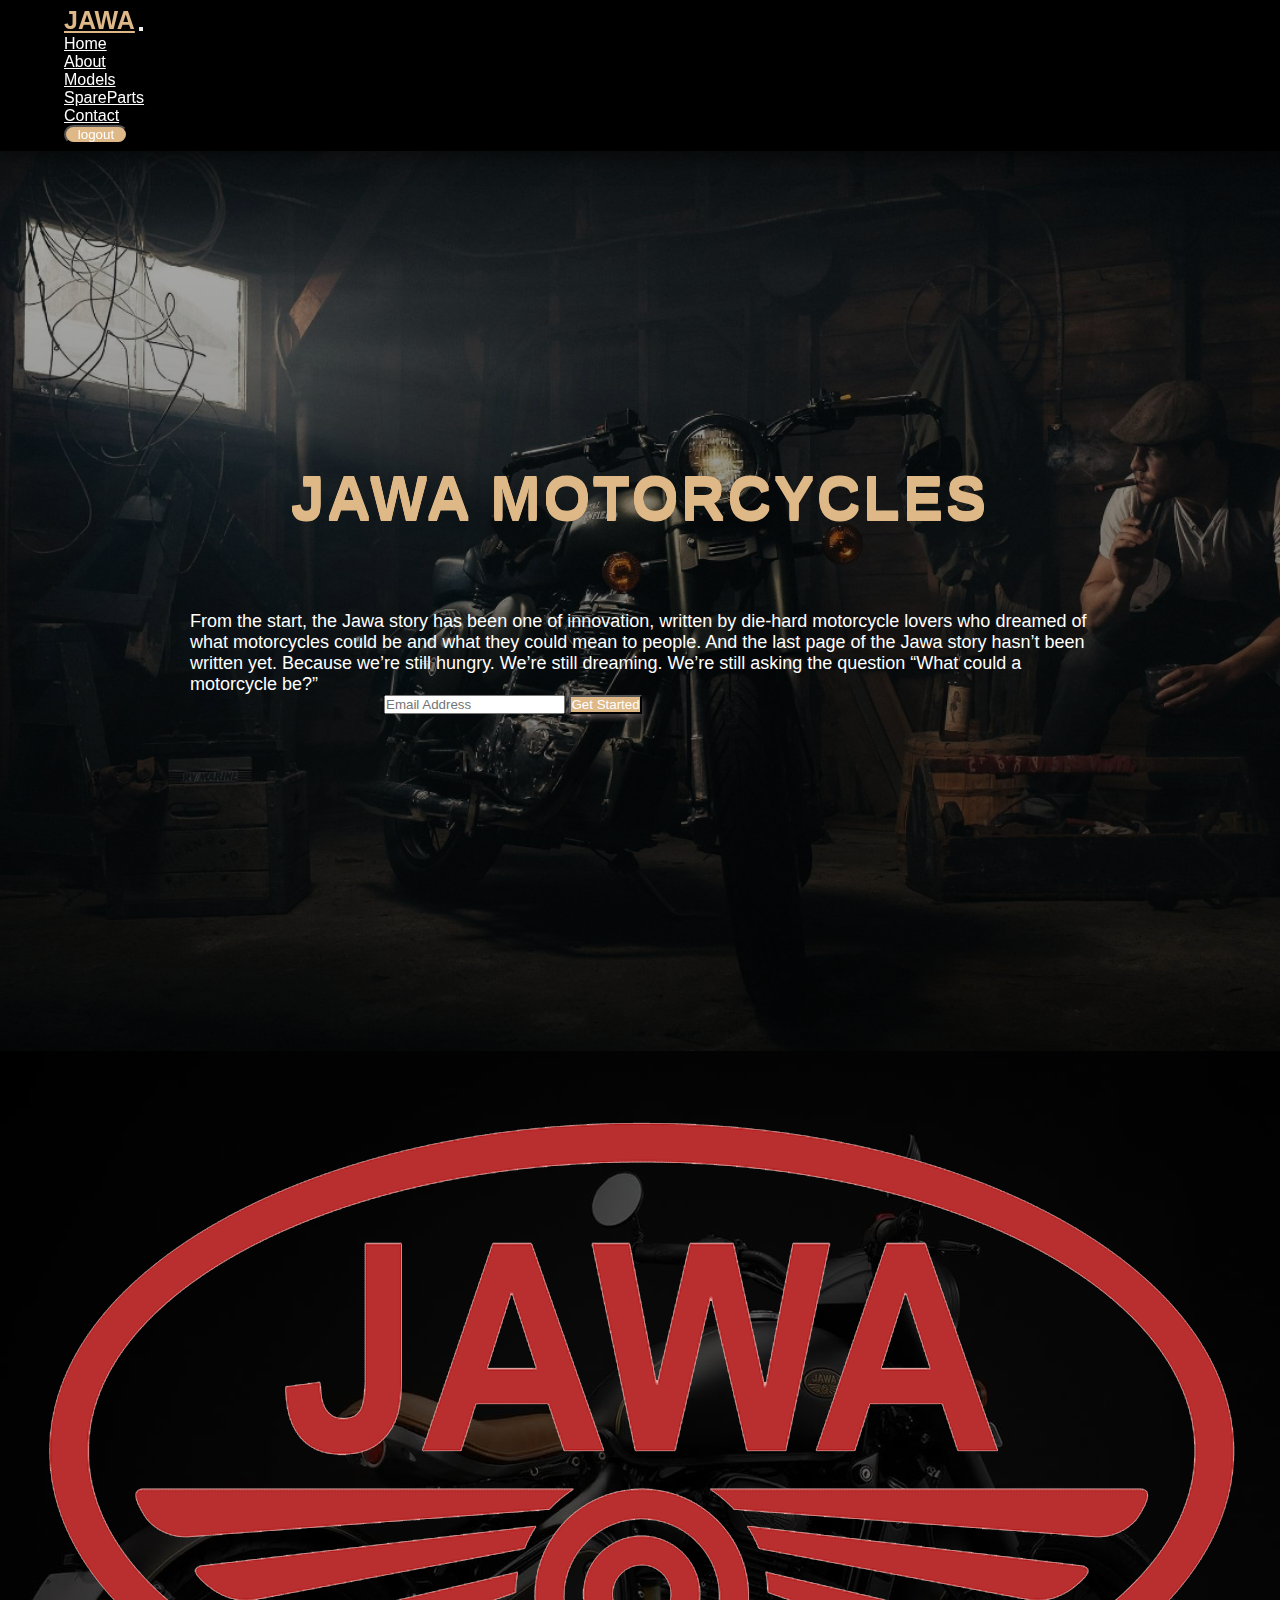
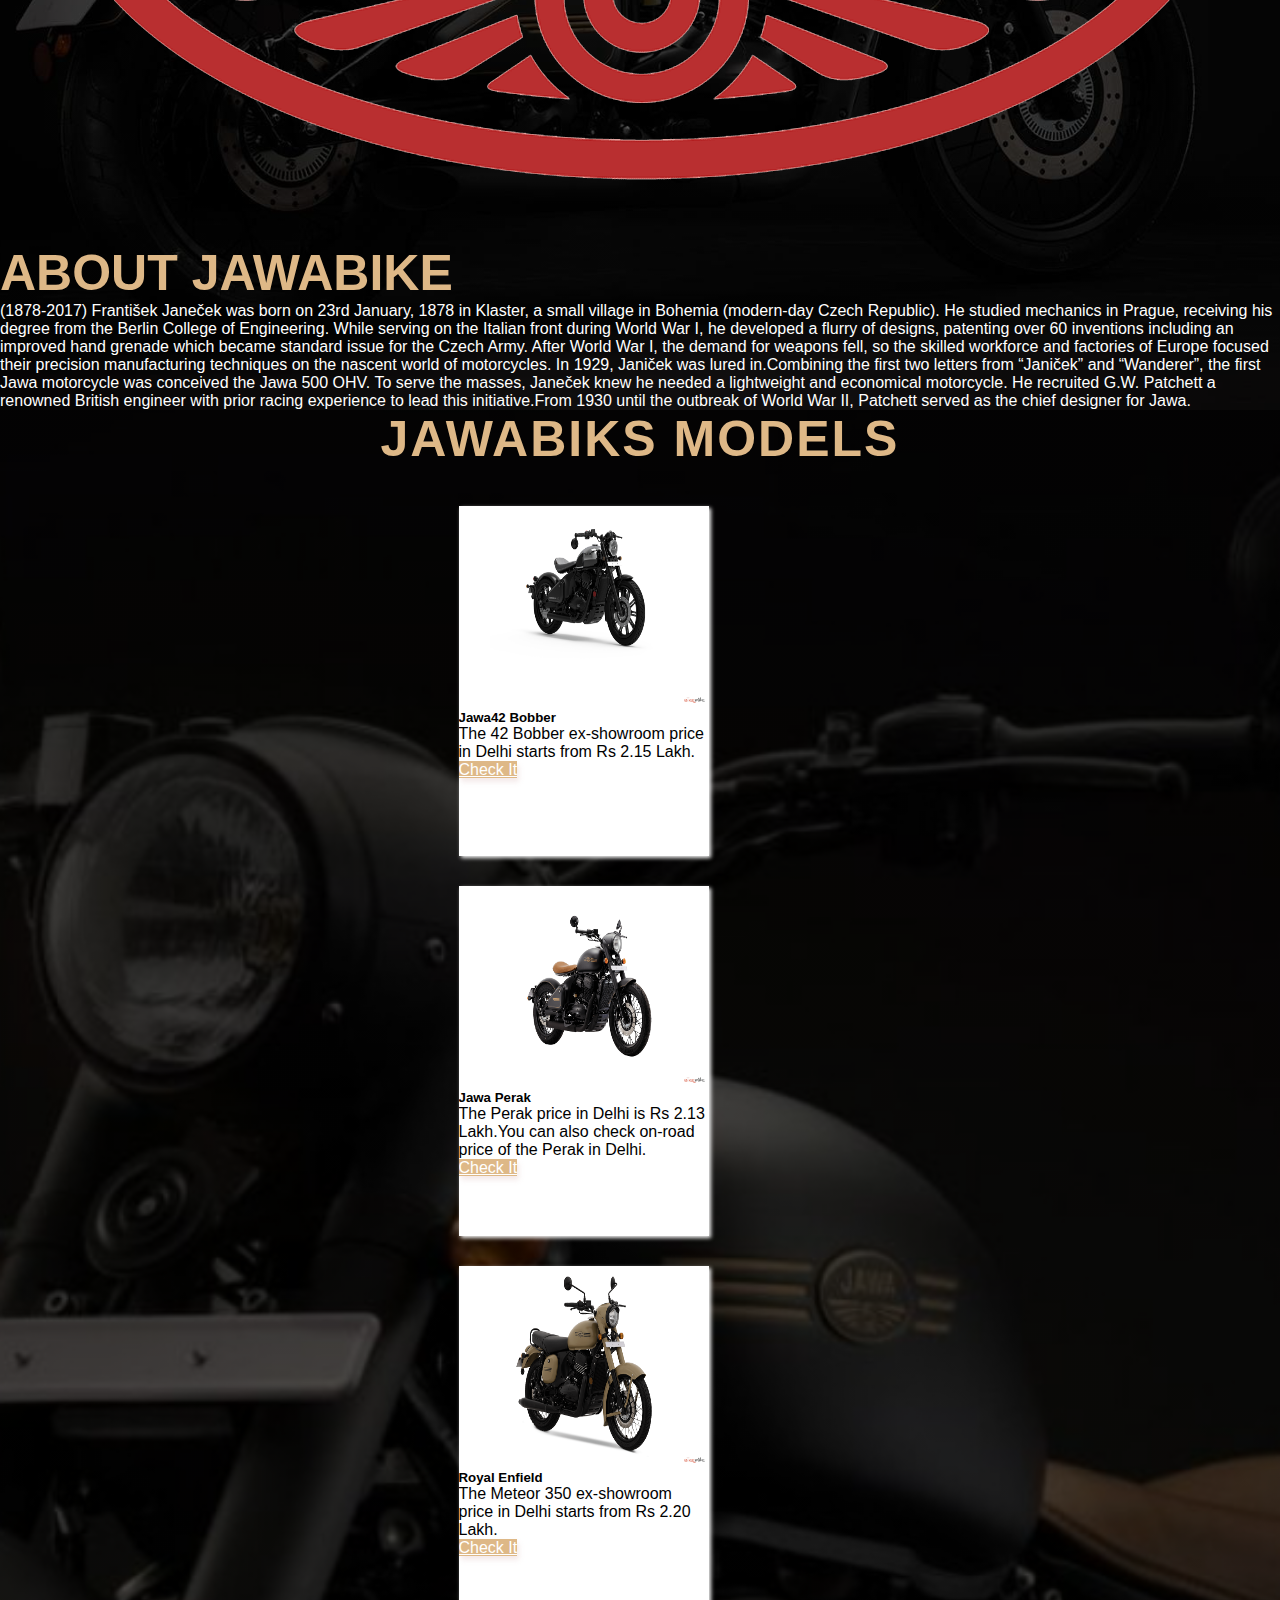
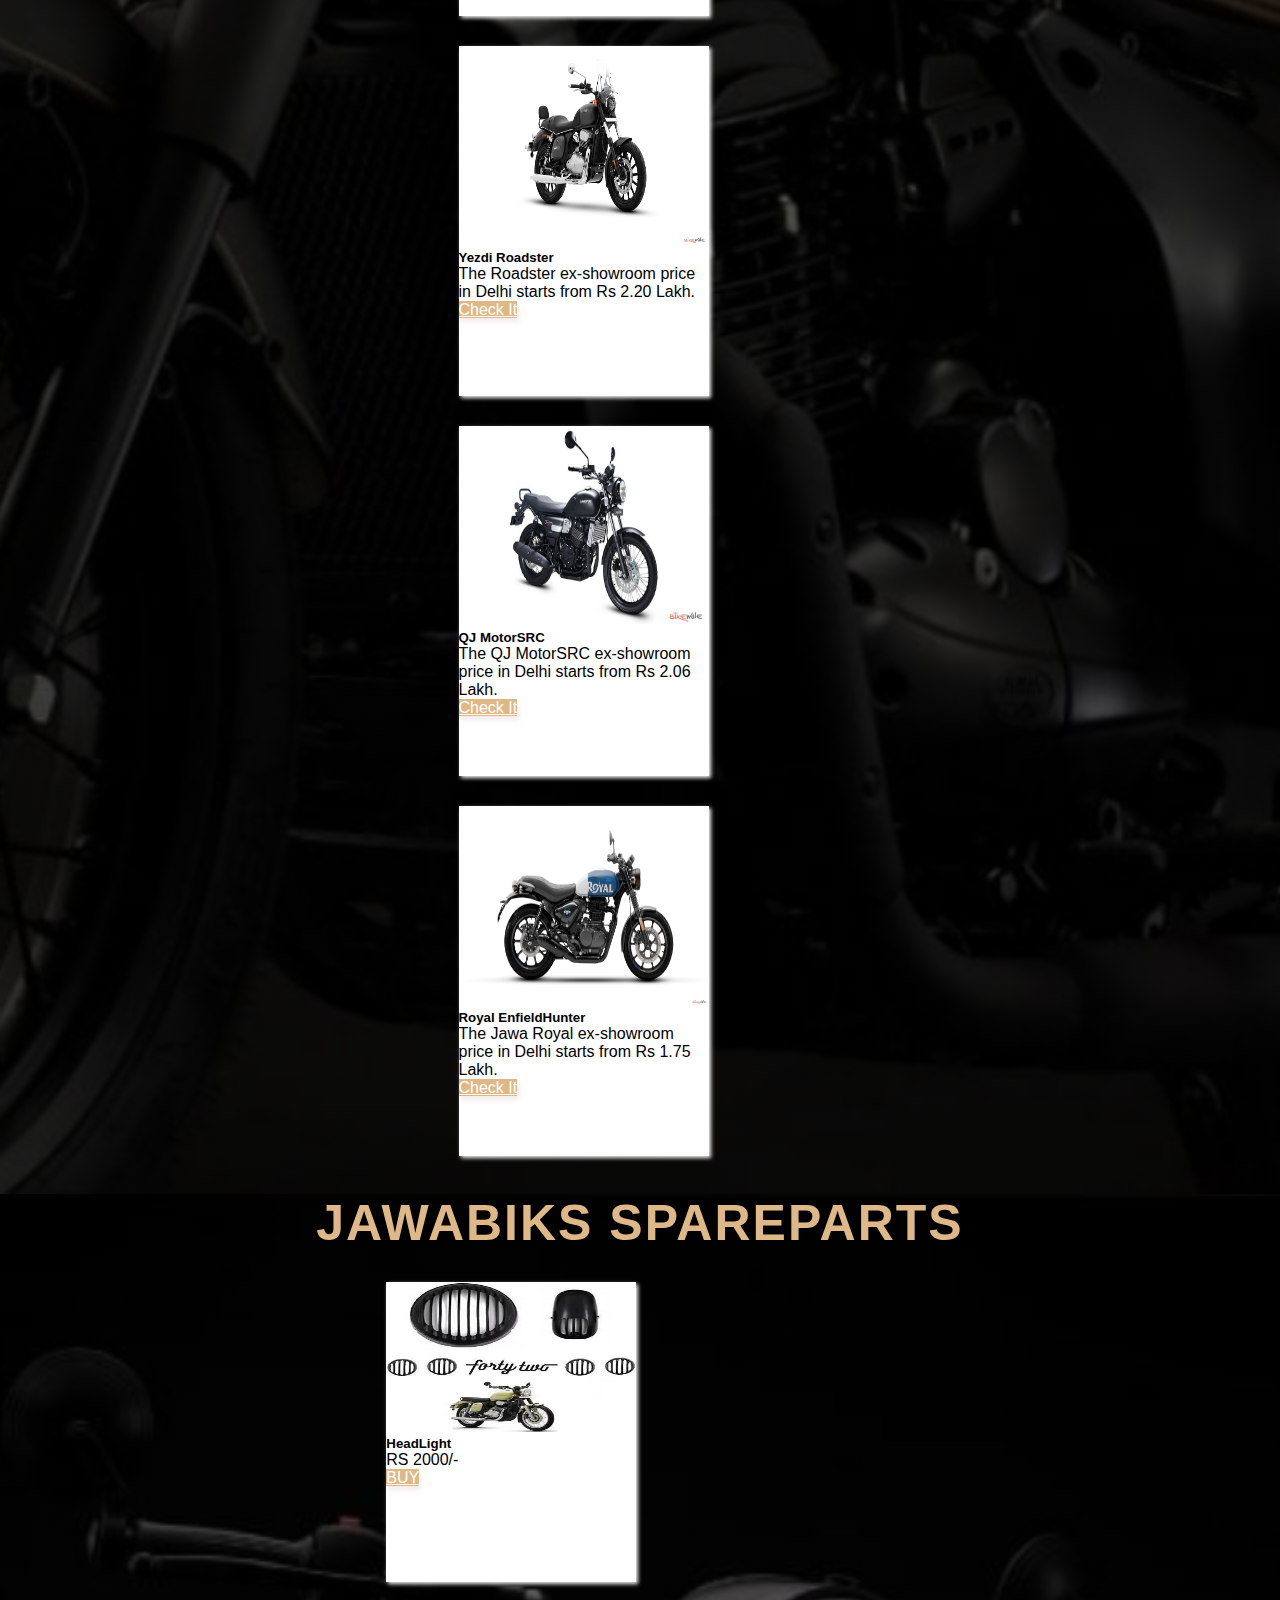
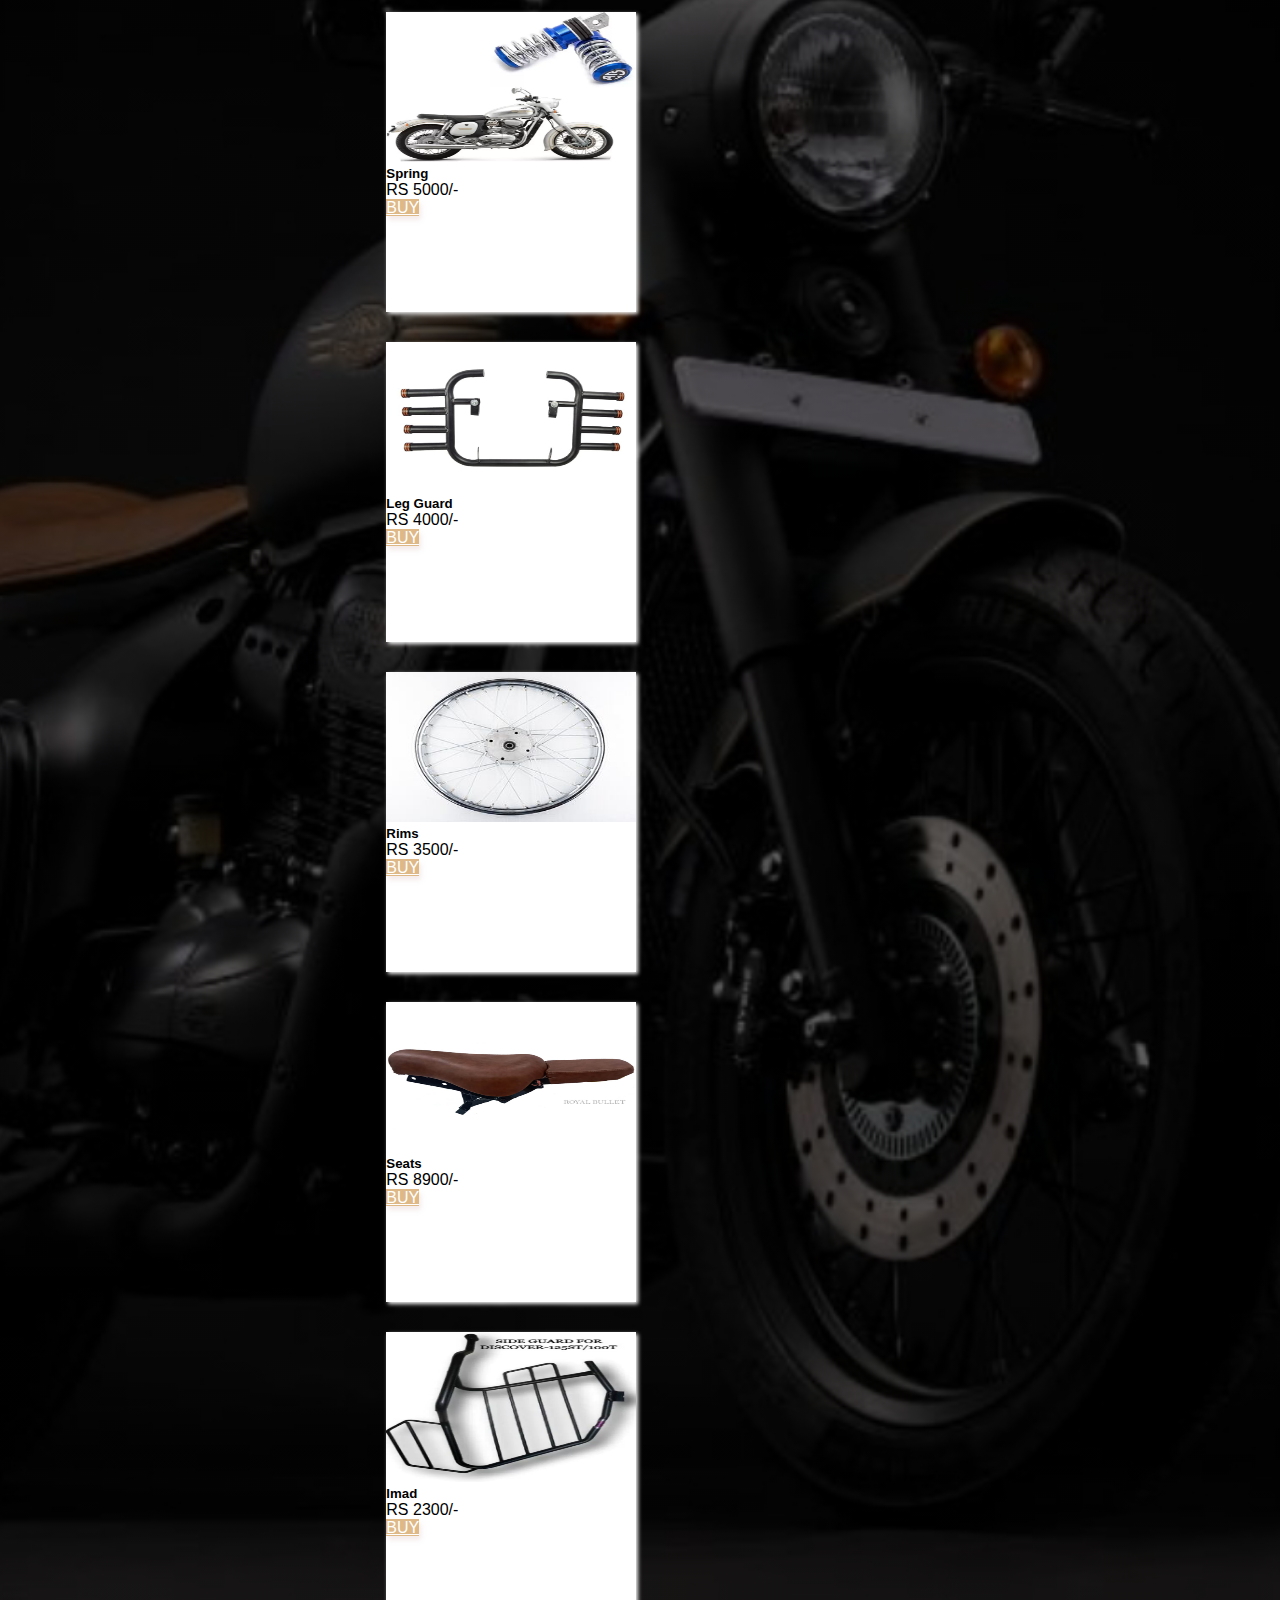
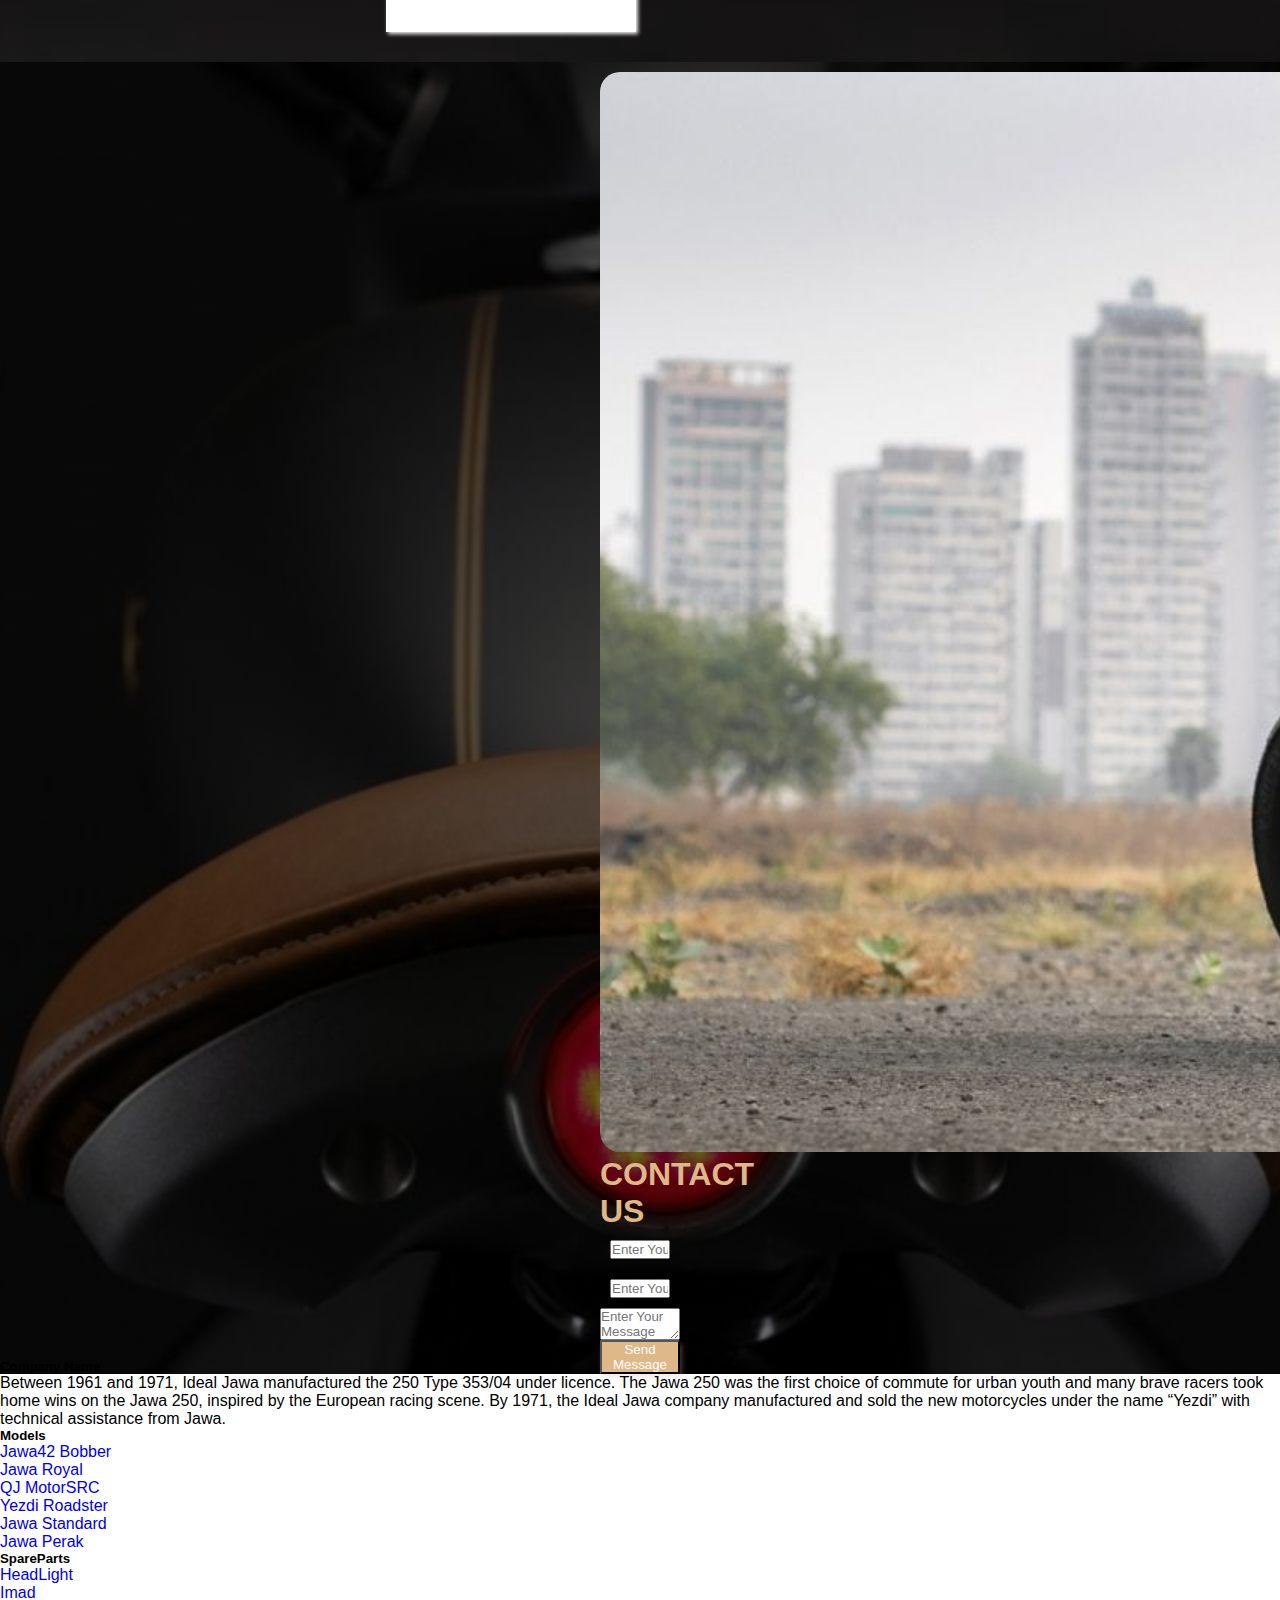
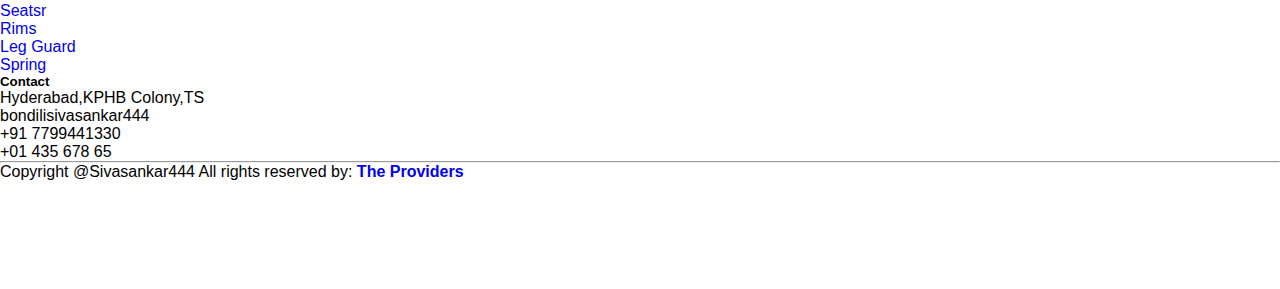
<file: index.html>
<!DOCTYPE html>
<html lang="en">
<head>
    <meta charset="UTF-8">
    <meta name="viewport" content="width=device-width, initial-scale=1.0">
    <title>JAWA</title>
    <link rel="stylesheet" href="./style.css">
    <!-- css -->
    <link href="https://cdn.jsdelivr.net/npm/bootstrap@5.0.2/dist/css/bootstrap.min.css" rel="stylesheet" integrity="sha384-EVSTQN3/azprG1Anm3QDgpJLIm9Nao0Yz1ztcQTwFspd3yD65VohhpuuCOmLASjC" crossorigin="anonymous">
    <!-- Font Awesome -->
    <link rel="stylesheet" href="https://cdnjs.cloudflare.com/ajax/libs/font-awesome/6.4.2/css/all.min.css" integrity="sha512-z3gLpd7yknf1YoNbCzqRKc4qyor8gaKU1qmn+CShxbuBusANI9QpRohGBreCFkKxLhei6S9CQXFEbbKuqLg0DA==" crossorigin="anonymous" referrerpolicy="no-referrer" />
</head>
<body>
    <!-- Navbar -->
     <nav class="navbar navbar-expand-lg navbar-dark" id="navbar">
        <div class="container-fluid">
          <a class="navbar-brand" href="https://www.jawamotorcycles.com/motorcycles">JAWA</a>
          <button class="navbar-toggler" type="button" data-bs-toggle="collapse" data-bs-target="#navbarSupportedContent" aria-controls="navbarSupportedContent" aria-expanded="false">
            <span class="navbar-toggler-icon"></span>
          </button>
          <div class="collapse navbar-collapse" id="navbarSupportedContent">
            <ul class="navbar-nav mx-auto">
              <li class="nav-item">
                <a class="nav-link" href="#home">Home</a>
              </li>
              <li class="nav-item">
                <a class="nav-link" href="#about">About</a>
              </li>
              <li class="nav-item">
                <a class="nav-link" href="#product">Models</a>
              </li>
              <li class="nav-item">
                <a class="nav-link" href="#SpareParts">SpareParts</a>
              </li>
              <li class="nav-item">
                <a class="nav-link" href="#Contact">Contact</a>
              </li>
            </ul>
            <button class="btn p-2 my-lg-0 my-2"><a href="./Login.html" style="text-decoration: none;" class="text-dark">logout</a></button>
        </div>
      </nav>

      <!-- HOME -->
      <section id="home">
        <h1 class="text-center">JAWA MOTORCYCLES</h1>
        <p class="text-center">
          From the start, the Jawa story has been one of
          innovation, written by die-hard motorcycle lovers who dreamed of what motorcycles could be and what they could mean to people. And the last page of 
          the Jawa story hasn’t been written yet. Because we’re still hungry. We’re still dreaming. We’re still asking the question “What could a motorcycle 
          be?”
        </p>
        <div class="input-group m-4">
          <input type="text" class="form-control" placeholder="Email Address">
          <button class="btn signin">Get Started</button>
        </div>
      </section>

      <!-- ABOUT -->
      <section id="about">
        <div class="container-fluid">
          <div class="row">
            <div class="col-lg-6 col-md-6 col-12">
              <img src="./Img/Jawa-Logo.png" class="img-fluid">
            </div>
            <div class="col-lg-6 col-md-6 "> 
              <!-- col-12 p-lg-5 p-2 my-5 -->
              <h1>ABOUT JAWABIKE</h1>
              <p>
                (1878-2017) František Janeček was born on 23rd January, 1878 in Klaster, a small village in Bohemia (modern-day Czech Republic). He studied mechanics in Prague, receiving his degree from the Berlin College of Engineering.
                While serving on the Italian front during World War I, he developed a flurry of designs, patenting over 60 inventions including an improved hand grenade which became standard issue for the Czech Army.
                After World War I, the demand for weapons fell, so the skilled workforce and factories of Europe focused their precision manufacturing techniques on the nascent world of motorcycles.
                In 1929, Janiček was lured in.Combining the first two letters from “Janiček” and “Wanderer”, the first Jawa motorcycle was conceived the Jawa 500 OHV. To serve the masses, Janeček knew he needed a lightweight and economical motorcycle.
                He recruited G.W. Patchett a renowned British engineer with prior racing experience to lead this initiative.From 1930 until the outbreak of World War II, Patchett served as the chief designer for Jawa.
              </p>
            </div>
          </div>
        </div>
      </section>

      <!--MODELS-->
      <section id="product">
        <div class="container-fluid">
          <h1 class="text-center">JAWABIKS MODELS</h1>
          <div class="row">
            <div class="col-lg-4 col-md-4 col-12 ">
              <div class="card" >
                <img src="./Img/Jawa 42 Bobber.png" class="card-img-top">
                <div class="card-body text-center">
                  <h5 class="card-title">Jawa42 Bobber</h5>
                  <p class="card-text">The 42 Bobber ex-showroom price in Delhi starts from Rs 2.15 Lakh. </p>
                  <a href="./Jawa42Bobber.html" class="btn signin">Check It</a>
                </div>
              </div>
            </div>

            <div class="col-lg-4 col-md-4 col-12">
              <div class="card" >
                <img src="./Img/Jawa Perak.png" class="card-img-top">
                <div class="card-body text-center">
                  <h5 class="card-title">Jawa Perak</h5>
                  <p class="card-text">The Perak price in Delhi is Rs 2.13 Lakh.You can also check on-road price of the Perak in Delhi. </p>
                  <a href="./JawaPerak.html" class="btn signin">Check It</a>
                </div>
              </div>
            </div>

            <div class="col-lg-4 col-md-4 col-12">
              <div class="card" >
                <img src="./Img/Jawa Standard.png" class="card-img-top">
                <div class="card-body text-center">
                  <h5 class="card-title">Royal Enfield</h5>
                  <p class="card-text">The Meteor 350 ex-showroom price in Delhi starts from Rs 2.20 Lakh.</p>
                  <a href="./Royal_Enfield.html" class="btn signin">Check It</a>
                </div>
              </div>
            </div>

            <div class="col-lg-4 col-md-4 col-12">
              <div class="card" >
                <img src="./Img/Yezdi Roadster.png" class="card-img-top">
                <div class="card-body text-center">
                  <h5 class="card-title">Yezdi Roadster</h5>
                  <p class="card-text">The Roadster ex-showroom price in Delhi starts from Rs 2.20 Lakh.</p>
                  <a href="./Yezdi_Roadster.html" class="btn signin">Check It</a>
                </div>
              </div>
            </div>

            <div class="col-lg-4 col-md-4 col-12">
              <div class="card" >
                <img src="./Img/QJ Motor SRC 250.jpeg" class="card-img-top">
                <div class="card-body text-center">
                  <h5 class="card-title">QJ MotorSRC</h5>
                  <p class="card-text">The QJ MotorSRC ex-showroom price in Delhi starts from Rs 2.06 Lakh.</p>
                  <a href="./QJMotorSRC.html" class="btn signin">Check It</a>
                </div>
              </div>
            </div>

            <div class="col-lg-4 col-md-4 col-12">
              <div class="card" >
                <img src="./Img/Royal.png" class="card-img-top">
                <div class="card-body text-center">
                  <h5 class="card-title">Royal EnfieldHunter</h5>
                  <p class="card-text">The Jawa Royal ex-showroom price in Delhi starts from Rs 1.75 Lakh.</p>
                  <a href="./Royal_EnfieldHunter.html" class="btn signin">Check It</a>
                </div>
              </div>
            </div>
          </div>
        </div>
      </section>


      <!-- SpareParts -->
      <section id="SpareParts">
        <div class="container-fluid">
          <h1 class="text-center">JAWABIKS SPAREPARTS</h1>
          <div class="row">
            <div class="col-lg-4 col-md-4 col-12 ">
              <div class="card" >
                <img src="./Img/head-light.webp" class="card-img-top">
                <div class="card-body text-center">
                  <h5 class="card-title">HeadLight</h5>
                  <p class="card-text"> RS 2000/-</p>
                  <a href="#" class="btn signin">BUY</a>
                </div>
              </div>
            </div>

            <div class="col-lg-4 col-md-4 col-12 ">
              <div class="card" >
                <img src="./Img/JitnixSpring.webp" class="card-img-top">
                <div class="card-body text-center">
                  <h5 class="card-title">Spring</h5>
                  <p class="card-text">RS 5000/-</p>
                  <a href="#" class="btn signin">BUY</a>
                </div>
              </div>
            </div>

            <div class="col-lg-4 col-md-4 col-12 ">
              <div class="card" >
                <img src="./Img/LegGuard.jpg" class="card-img-top">
                <div class="card-body text-center">
                  <h5 class="card-title">Leg Guard</h5>
                  <p class="card-text">RS 4000/-</p>
                  <a href="#" class="btn signin">BUY</a>
                </div>
              </div>
            </div>

            <div class="col-lg-4 col-md-4 col-12 ">
              <div class="card" >
                <img src="./Img/Rims.jpg" class="card-img-top">
                <div class="card-body text-center">
                  <h5 class="card-title">Rims</h5>
                  <p class="card-text">RS 3500/-</p>
                  <a href="#" class="btn signin">BUY</a>
                </div>
              </div>
            </div>

            <div class="col-lg-4 col-md-4 col-12 ">
              <div class="card" >
                <img src="./Img/SEAT.jpg" class="card-img-top">
                <div class="card-body text-center">
                  <h5 class="card-title">Seats</h5>
                  <p class="card-text">RS 8900/-</p>
                  <a href="#" class="btn signin">BUY</a>
                </div>
              </div>
            </div>

            <div class="col-lg-4 col-md-4 col-12 ">
              <div class="card" >
                <img src="./Img/Imad.webp" class="card-img-top">
                <div class="card-body text-center">
                  <h5 class="card-title">Imad</h5>
                  <p class="card-text">RS 2300/-</p>
                  <a href="#" class="btn signin">BUY</a>
                </div>
              </div>
            </div>
          </div>
        </div>
      </section>

      <!-- Contact -->
      <section id="Contact">
        <div class="container box">
          <div class="row">
            <div class="col-lg-6 col-md-6 col-12">
              <img class="img-fluid " src="./Img/Background7.jpg" alt="">
            </div>
            <div class="col-lg-6 col-md-6 col-12">
              <h1>CONTACT US</h1>
              <form class="mb-4">
                <input type="text" placeholder="Enter Your Namer" class="form-control">
                <input type="email" placeholder="Enter Your Email" class="form-control">
                <textarea placeholder="Enter Your Message" class="form-control m-2"></textarea>
              </form>
              <button class="btn signin m-2">Send Message</button>
            </div>
          </div>
        </div>
      </section>

      <!-- FOOTER -->
      <footer class="footerArrow">
        <a href="#footerarrow"> <i style="color: burlywood;" class="fa-solid fa-arrow-up"></i></a>
      </footer>
      
      <footer class="bg-dark text-white pt-5 pb-4" id="footerarrow">
        <div class="container text-center text-md-left">
          <div class="row text-center text-md-left">
            <div class="col-md-3 col-lg-3 col-xl-3 mx-auto mt-3">
              <h5 class="text-uppercase mb-4 font-weight-bold text-warning">Company Name</h5>
              <p>Between 1961 and 1971, Ideal Jawa manufactured the 250 Type 353/04 under licence.
                The Jawa 250 was the first choice of commute for urban youth and many brave racers took home wins on the Jawa 250, inspired by the European racing scene.
                By 1971, the Ideal Jawa company manufactured and sold the new motorcycles under the name “Yezdi” with technical assistance from Jawa.
              </p>
            </div>
            <div class="col-md-2 col-lg-2 col-xl-2 mx-auto mt-3">
              <h5 class="text-uppercase mb-4 font-weight-bold text-warning">Models</h5>
              <p><a href="./Jawa42Bobber.html" class="text-white" style="text-decoration:none;">Jawa42 Bobber</a></p>
              <p><a href="./Royal_Enfield.html" class="text-white" style="text-decoration:none;">Jawa Royal</a></p>
              <p><a href="./QJMotorSRC.html" class="text-white" style="text-decoration:none;">QJ MotorSRC</a></p>
              <p><a href="./Yezdi_Roadster.html" class="text-white" style="text-decoration:none;">Yezdi Roadster</a></p>
              <p><a href="./Royal_EnfieldHunter.html" class="text-white" style="text-decoration:none;">Jawa Standard</a></p>
              <p><a href="./JawaPerak.html" class="text-white" style="text-decoration:none;">Jawa Perak</a></p>
            </div>
  
            <div class="col-md-3 col-lg-2 col-xl-2 mx-auto mt-3">
              <h5 class="text-uppercase mb-4 font-weight-bold text-warning"> SpareParts</h5>
              <p><a href="#SpareParts" class="text-white" style="text-decoration:none;">HeadLight</a></p>
              <p><a href="#SpareParts" class="text-white" style="text-decoration:none;">Imad</a></p>
              <p><a href="#SpareParts" class="text-white" style="text-decoration:none;">Seatsr</a></p>
              <p><a href="#SpareParts" class="text-white" style="text-decoration:none;">Rims</a></p>
              <p><a href="#SpareParts" class="text-white" style="text-decoration:none;">Leg Guard</a></p>
              <p><a href="#SpareParts" class="text-white" style="text-decoration:none;">Spring</a></p>
            </div>

            <div class="col-md-3 col-lg-2 col-xl-2 mx-auto mt-3">
              <h5 class="text-uppercase mb-4 font-weight-bold text-warning">Contact</h5>
              <p><i class="fas fa-home mr-3"></i> Hyderabad,KPHB Colony,TS</p>
              <p><i class="fas fa-envelope mr-3"></i> bondilisivasankar444</p>
              <p><i class="fas fa-phone mr-3"></i> +91 7799441330</p>
              <p><i class="fas fa-print mr-3"></i> +01 435 678 65</p>
            </div>
          </div>

          <hr class="md-2">
          <div class="row align-item-center">
            <div class="col-md-7 col-lg-8">
              <p>Copyright @Sivasankar444 All rights reserved by: <a href=" https://sivasankar040820.github.io/ProfileCard/" style="text-decoration: none;"> <strong class="text-warning">The Providers</strong></a></p>
            </div>
            <div class="col-md-5 col-lg-4">
              <div class="text-center text-md-right">
                <ul class="list-unstyled list-inline">
                  <li class="list-inline-item"><a href="https://www.github.com/Sivasankar040820" class="btn-floating btn-sm text-white" style="font-size: 23px;"><i class="fa-brands fa-github"></i></i></a></li>
                  <li class="list-inline-item"><a href="https://www.naukri.com\mnjuser\profile" class="btn-floating btn-sm text-white" style="font-size: 23px;"><i class="fa-brands fa-twitter"></i></a></li>
                  <li class="list-inline-item"><a href="https://www.linkedin.com\in\siva-sankar-singh-bondili-259642236\" class="btn-floating btn-sm text-white" style="font-size: 23px;"><i class="fa-brands fa-linkedin"></i></a></li>
                  <li class="list-inline-item"><a href="https://www.instagram.com/sankar_mobile_photography" class="btn-floating btn-sm text-white" style="font-size: 23px;"><i class="fa-brands fa-instagram"></i></a></li>
                </ul>
              </div>
            </div>
          </div>
        </div>
      </footer>

    <!-- JS -->
    <script src="https://cdn.jsdelivr.net/npm/@popperjs/core@2.9.2/dist/umd/popper.min.js" integrity="sha384-IQsoLXl5PILFhosVNubq5LC7Qb9DXgDA9i+tQ8Zj3iwWAwPtgFTxbJ8NT4GN1R8p" crossorigin="anonymous"></script>
<script src="https://cdn.jsdelivr.net/npm/bootstrap@5.0.2/dist/js/bootstrap.min.js" integrity="sha384-cVKIPhGWiC2Al4u+LWgxfKTRIcfu0JTxR+EQDz/bgldoEyl4H0zUF0QKbrJ0EcQF" crossorigin="anonymous"></script>
</body>
</html>
</file>
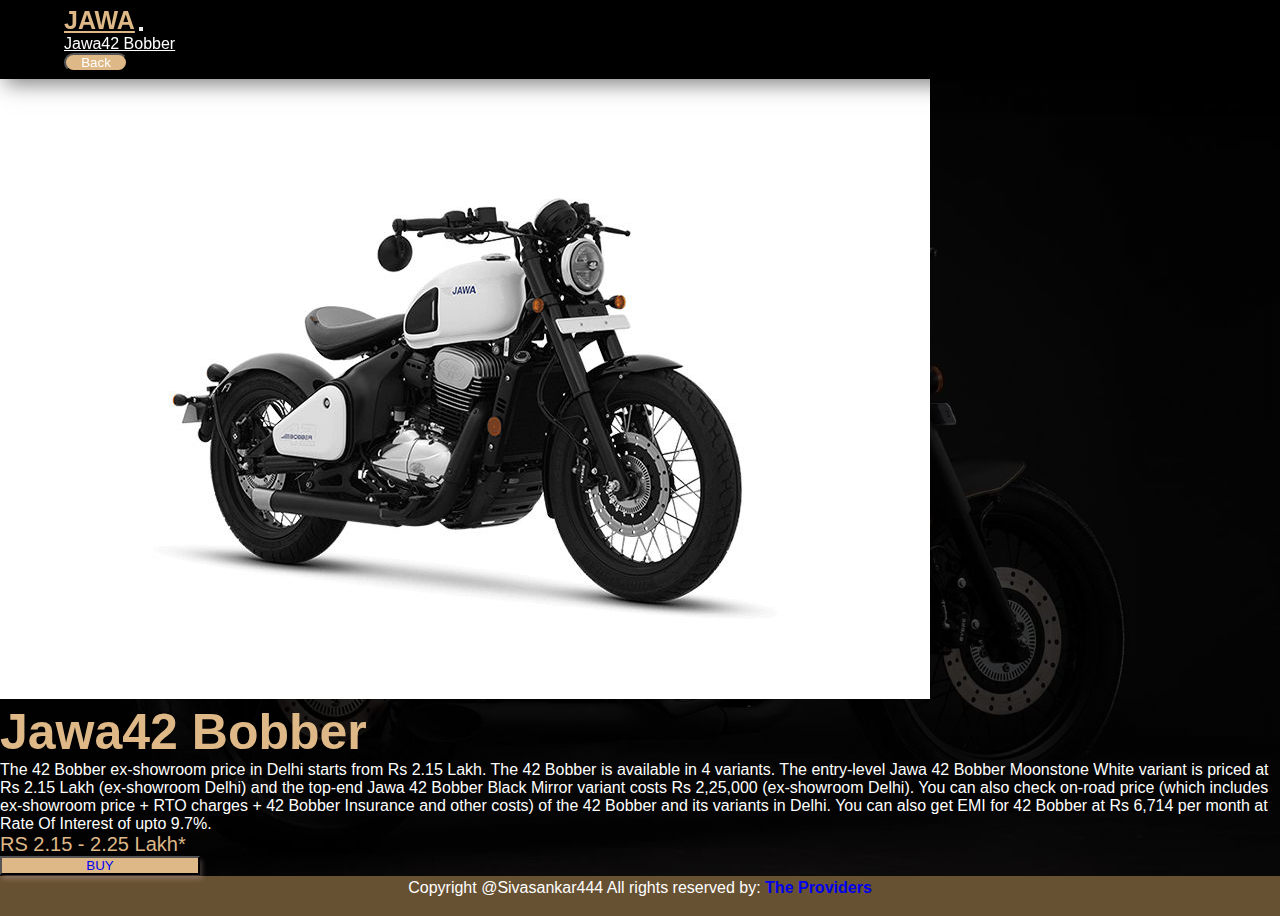
<file: Jawa42Bobber.html>
<!DOCTYPE html>
<html lang="en">
<head>
    <meta charset="UTF-8">
    <meta name="viewport" content="width=device-width, initial-scale=1.0">
    <title>Jawa42 Bobber</title>
    <!-- css -->
    <link href="https://cdn.jsdelivr.net/npm/bootstrap@5.0.2/dist/css/bootstrap.min.css" rel="stylesheet" integrity="sha384-EVSTQN3/azprG1Anm3QDgpJLIm9Nao0Yz1ztcQTwFspd3yD65VohhpuuCOmLASjC" crossorigin="anonymous">
    <style>
        @import url('https://fonts.googleapis.com/css2?family=Lato:wght@700&display=swap');
        /* @import url('https://fonts.googleapis.com/css2?family=Lato:ital,wght@0,900;1,700&family=Poppins:ital,wght@0,600;0,700;0,900;1,800&family=Roboto+Condensed:wght@700&family=Roboto:wght@700&family=Rubik:ital,wght@0,400;0,500;0,600;0,800;0,900;1,400;1,600;1,800&display=swap'); */
        
        *{
         margin: 0px;
         padding: 0px;
         box-sizing: border-box;
         font-family: 'Poppins', sans-serif;
        }
        #navbar{
         position: sticky;
         top: 0;
         left: 0;
         z-index: 100;
         padding: .4rem 4rem;
         box-shadow: 5px 5px 20px rgba(0, 0, 0, .5);
         background: black;
        }
        .navbar .navbar-brand{
         font-size: 25px;
         font-weight: 800;
         color: burlywood !important;
        }
        #navbarSupportedContent a{
         color: #fff;
         border-bottom: 2px solid transparent;
        }
        #navbarSupportedContent a:hover{
         border-bottom: 2px solid burlywood;
        }
        #navbarSupportedContent button{
         background: burlywood;
         width: 4rem;
         border-radius: 10px;
         /* color: #fff; */
        }


        #about{
          background: linear-gradient(rgba(0,0,0,.6),rgba(0,0,0,.6)),url(./Img/Background1.jpg);
          background-size: cover;
          background-position: center;
          min-height: 93vh !important;
        }
        #about h1{
          font-weight: 800;
          font-size: 50px;
          color: burlywood;
        }
        #about h3{
          font-weight: 300;
          font-size: 20px;
          color: burlywood;
        }
        #about p{
          color: white;
        }
        .signin{
          background: burlywood !important;
          color: white !important;
          box-shadow: 2px 4px 5px rgba(220, 185, 185, 0.3);
          width: 200px;
        }
         footer{
          width: 100%;
          height: 40px;
          background: rgb(103, 81, 51);
          text-align: center;
          color: white;
          padding: 3px;
          margin-top: -40px;
        }
    </style>
</head>
<body>
    <nav class="navbar navbar-expand-lg navbar-dark" id="navbar">
        <div class="container-fluid">
          <a class="navbar-brand" href="https://www.jawamotorcycles.com/motorcycles">JAWA</a>
          <button class="navbar-toggler" type="button" data-bs-toggle="collapse" data-bs-target="#navbarSupportedContent" aria-controls="navbarSupportedContent" aria-expanded="false">
            <span class="navbar-toggler-icon"></span>
          </button>
          <div class="collapse navbar-collapse" id="navbarSupportedContent">
            <ul class="navbar-nav mx-auto">
              <li class="nav-item">
                <a class="nav-link" href="./index.html">Jawa42 Bobber</a>
              </li>
            </ul>
            <button class="btn p-2 my-lg-0 my-2"><a href="./index.html" style="text-decoration: none;" class="text-dark">Back</a></button>
        </div>
      </nav>

      <section id="about">
        <div class="container-fluid">
          <div class="row">
            <div class="col-lg-6 col-md-6 col-12">
              <img src="./Img/Jawa42.jpg" class="img-fluid p-lg-2">
            </div>
            <div class="col-lg-6 col-md-6 "> 
              <!-- col-12 p-lg-5 p-2 my-5 -->
              <h1 class="p-lg-2">Jawa42 Bobber</h1>
              <p class="p-lg-3">
                The 42 Bobber ex-showroom price in Delhi starts from Rs 2.15 Lakh. The 42 Bobber is available in 4 variants. The entry-level Jawa 42 Bobber Moonstone White variant is priced at Rs 2.15 Lakh (ex-showroom Delhi) and the top-end Jawa 42 Bobber Black Mirror variant costs Rs 2,25,000 (ex-showroom Delhi). You can also check on-road price (which includes ex-showroom price + RTO charges
                + 42 Bobber Insurance and other costs) of the 42 Bobber and its variants in Delhi. You can also get EMI for 42 Bobber at Rs 6,714 per month at Rate Of Interest of upto 9.7%.
              </p>
              <h3 class="p-lg-3">RS 2.15 - 2.25 Lakh*</h3>
              <button class="btn signin"><a href="#" class="text-dark" style="text-decoration: none;">BUY</a></button>
              
            </div>
          </div>
        </div>
      </section>

      <footer>Copyright @Sivasankar444 All rights reserved by: <a href=" https://sivasankar040820.github.io/ProfileCard/" style="text-decoration: none;"> <strong class="text-warning">The Providers</strong></a></footer>

       <!-- JS -->
    <script src="https://cdn.jsdelivr.net/npm/@popperjs/core@2.9.2/dist/umd/popper.min.js" integrity="sha384-IQsoLXl5PILFhosVNubq5LC7Qb9DXgDA9i+tQ8Zj3iwWAwPtgFTxbJ8NT4GN1R8p" crossorigin="anonymous"></script>
    <script src="https://cdn.jsdelivr.net/npm/bootstrap@5.0.2/dist/js/bootstrap.min.js" integrity="sha384-cVKIPhGWiC2Al4u+LWgxfKTRIcfu0JTxR+EQDz/bgldoEyl4H0zUF0QKbrJ0EcQF" crossorigin="anonymous"></script>
</body>
</html>
</file>
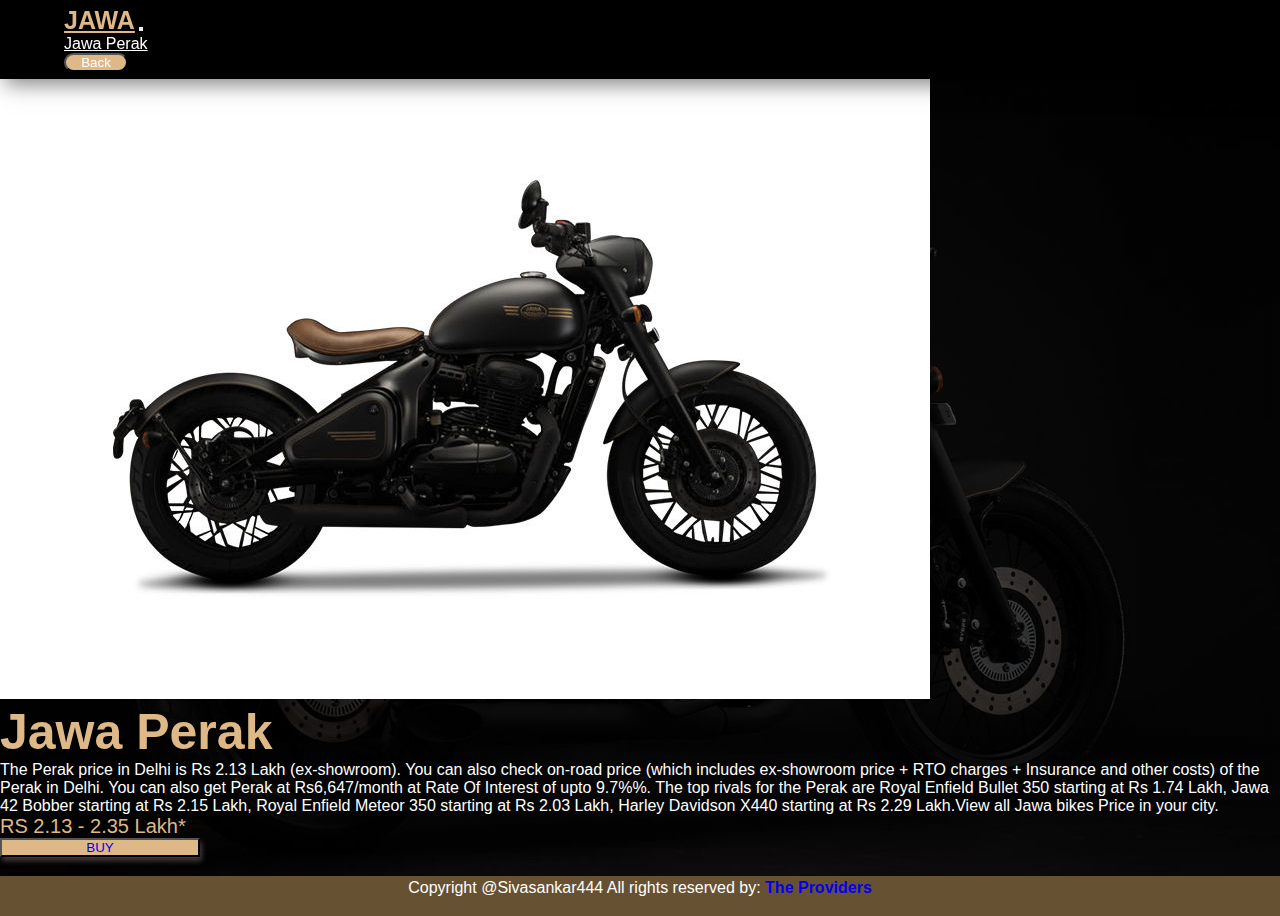
<file: JawaPerak.html>
<!DOCTYPE html>
<html lang="en">
<head>
    <meta charset="UTF-8">
    <meta name="viewport" content="width=device-width, initial-scale=1.0">
    <title>Jawa Perak</title>
    <!-- css -->
    <link href="https://cdn.jsdelivr.net/npm/bootstrap@5.0.2/dist/css/bootstrap.min.css" rel="stylesheet" integrity="sha384-EVSTQN3/azprG1Anm3QDgpJLIm9Nao0Yz1ztcQTwFspd3yD65VohhpuuCOmLASjC" crossorigin="anonymous">
    <style>
        @import url('https://fonts.googleapis.com/css2?family=Lato:wght@700&display=swap');
        /* @import url('https://fonts.googleapis.com/css2?family=Lato:ital,wght@0,900;1,700&family=Poppins:ital,wght@0,600;0,700;0,900;1,800&family=Roboto+Condensed:wght@700&family=Roboto:wght@700&family=Rubik:ital,wght@0,400;0,500;0,600;0,800;0,900;1,400;1,600;1,800&display=swap'); */
        
        *{
         margin: 0px;
         padding: 0px;
         box-sizing: border-box;
         font-family: 'Poppins', sans-serif;
        }
        #navbar{
         position: sticky;
         top: 0;
         left: 0;
         z-index: 100;
         padding: .4rem 4rem;
         box-shadow: 5px 5px 20px rgba(0, 0, 0, .5);
         background: black;
        }
        .navbar .navbar-brand{
         font-size: 25px;
         font-weight: 800;
         color: burlywood !important;
        }
        #navbarSupportedContent a{
         color: #fff;
         border-bottom: 2px solid transparent;
        }
        #navbarSupportedContent a:hover{
         border-bottom: 2px solid burlywood;
        }
        #navbarSupportedContent button{
         background: burlywood;
         width: 4rem;
         border-radius: 10px;
         /* color: #fff; */
        }


        #about{
          background: linear-gradient(rgba(0,0,0,.6),rgba(0,0,0,.6)),url(./Img/Background1.jpg);
          background-size: cover;
          background-position: center;
          min-height: 93vh !important;
        }
        #about h1{
          font-weight: 800;
          font-size: 50px;
          color: burlywood;
        }
        #about h3{
          font-weight: 300;
          font-size: 20px;
          color: burlywood;
        }
        #about p{
          color: white;
        }
        .signin{
         background: burlywood !important;
         color: white !important;
         box-shadow: 2px 4px 5px rgba(220, 185, 185, 0.3);
         width: 200px;
        }
         footer{
        width: 100%;
        height: 40px;
        background: rgb(103, 81, 51);
        text-align: center;
        color: white;
        padding: 3px;
        margin-top: -40px;
        }
    </style>
</head>
<body>
    <nav class="navbar navbar-expand-lg navbar-dark" id="navbar">
        <div class="container-fluid">
          <a class="navbar-brand" href="https://www.jawamotorcycles.com/motorcycles">JAWA</a>
          <button class="navbar-toggler" type="button" data-bs-toggle="collapse" data-bs-target="#navbarSupportedContent" aria-controls="navbarSupportedContent" aria-expanded="false">
            <span class="navbar-toggler-icon"></span>
          </button>
          <div class="collapse navbar-collapse" id="navbarSupportedContent">
            <ul class="navbar-nav mx-auto">
              <li class="nav-item">
                <a class="nav-link" href="./index.html">Jawa Perak</a>
              </li>
            </ul>
            <button class="btn p-2 my-lg-0 my-2"><a href="./index.html" style="text-decoration: none;" class="text-dark">Back</a></button>
        </div>
      </nav>

      <section id="about">
        <div class="container-fluid">
          <div class="row">
            <div class="col-lg-6 col-md-6 col-12">
              <img src="./Img/jawaperak.jpg" class="img-fluid p-lg-2">
            </div>
            <div class="col-lg-6 col-md-6 "> 
              <!-- col-12 p-lg-5 p-2 my-5 -->
              <h1 class="p-lg-2">Jawa Perak</h1>
              <p class="p-lg-3">
                The Perak price in Delhi is Rs 2.13 Lakh (ex-showroom). You can also check on-road price (which includes ex-showroom price + RTO charges + Insurance and other costs) of the Perak in Delhi. You can also get Perak at Rs6,647/month at Rate Of Interest of upto 9.7%%. The top rivals for the Perak are Royal Enfield Bullet 350 starting at Rs 1.74 Lakh, Jawa 42 Bobber starting at Rs 2.15 Lakh, Royal Enfield Meteor 350 starting at Rs 2.03 Lakh, Harley Davidson X440 starting at Rs 2.29 Lakh.View all Jawa bikes Price in your city.
              </p>
              <h3 class="p-lg-3">RS 2.13 - 2.35 Lakh*</h3>
              <button class="btn signin"><a href="#" class="text-dark" style="text-decoration: none;">BUY</a></button>
              
            </div>
          </div>
        </div>
      </section>

      <footer>Copyright @Sivasankar444 All rights reserved by: <a href=" https://sivasankar040820.github.io/ProfileCard/" style="text-decoration: none;"> <strong class="text-warning">The Providers</strong></a></footer>

       <!-- JS -->
    <script src="https://cdn.jsdelivr.net/npm/@popperjs/core@2.9.2/dist/umd/popper.min.js" integrity="sha384-IQsoLXl5PILFhosVNubq5LC7Qb9DXgDA9i+tQ8Zj3iwWAwPtgFTxbJ8NT4GN1R8p" crossorigin="anonymous"></script>
    <script src="https://cdn.jsdelivr.net/npm/bootstrap@5.0.2/dist/js/bootstrap.min.js" integrity="sha384-cVKIPhGWiC2Al4u+LWgxfKTRIcfu0JTxR+EQDz/bgldoEyl4H0zUF0QKbrJ0EcQF" crossorigin="anonymous"></script>
</body>
</html>
</file>
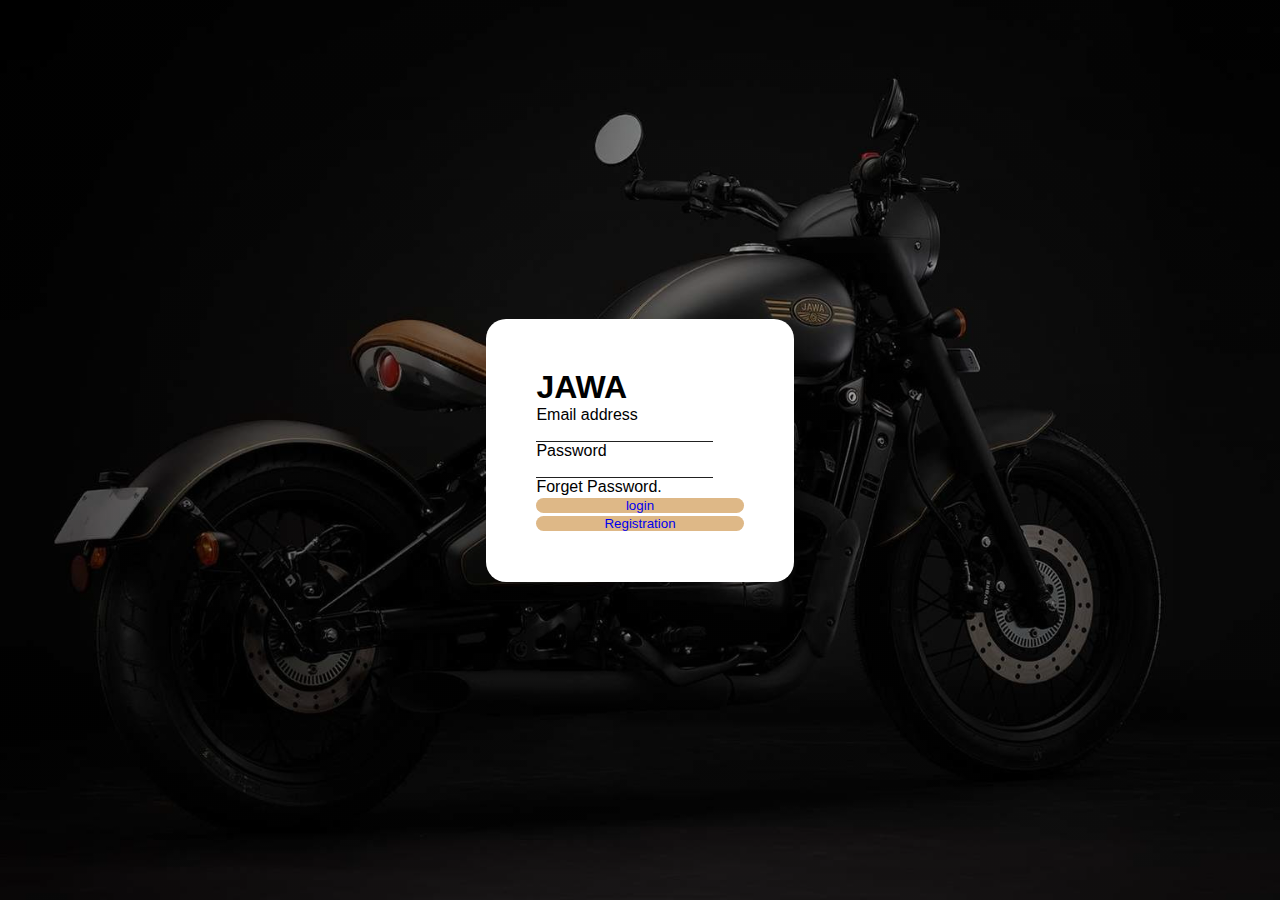
<file: Login.html>
<!DOCTYPE html>
<html lang="en">
<head>
    <meta charset="UTF-8">
    <meta name="viewport" content="width=device-width, initial-scale=1.0">
    <title>login</title>
    <!-- css -->
    <link href="https://cdn.jsdelivr.net/npm/bootstrap@5.0.2/dist/css/bootstrap.min.css" rel="stylesheet" integrity="sha384-EVSTQN3/azprG1Anm3QDgpJLIm9Nao0Yz1ztcQTwFspd3yD65VohhpuuCOmLASjC" crossorigin="anonymous">
    <link rel="stylesheet" href="./styleLogin.css">
</head>
<body>
    <div class="container-fluid">
        <form class="mx-auto">
            <h4 class="text-center">JAWA</h4>
            <div class="mb-3 mt-5">
              <label for="exampleInputEmail1" class="form-label">Email address</label>
              <input type="email" class="form-control" id="exampleInputEmail1" aria-describedby="emailHelp">
            </div>
            <div class="mb-3">
              <label for="exampleInputPassword1" class="form-label">Password</label>
              <input type="password" class="form-control" id="exampleInputPassword1">
              <div id="emailHelp" class="form-text mt-3 text-dark">Forget Password.</div>
            </div>
            <button type="submit" class="btn btn-primary mt-4 p-2"><a href="./index.html" style="text-decoration: none;" class="text-dark">login</a></button>
            <button type="submit" class="btn btn-primary mt-4 p-2"><a href="./registration.html" style="text-decoration: none;" class="text-dark">Registration</a></button>
          </form>
    </div>
</body>
</html>
</file>
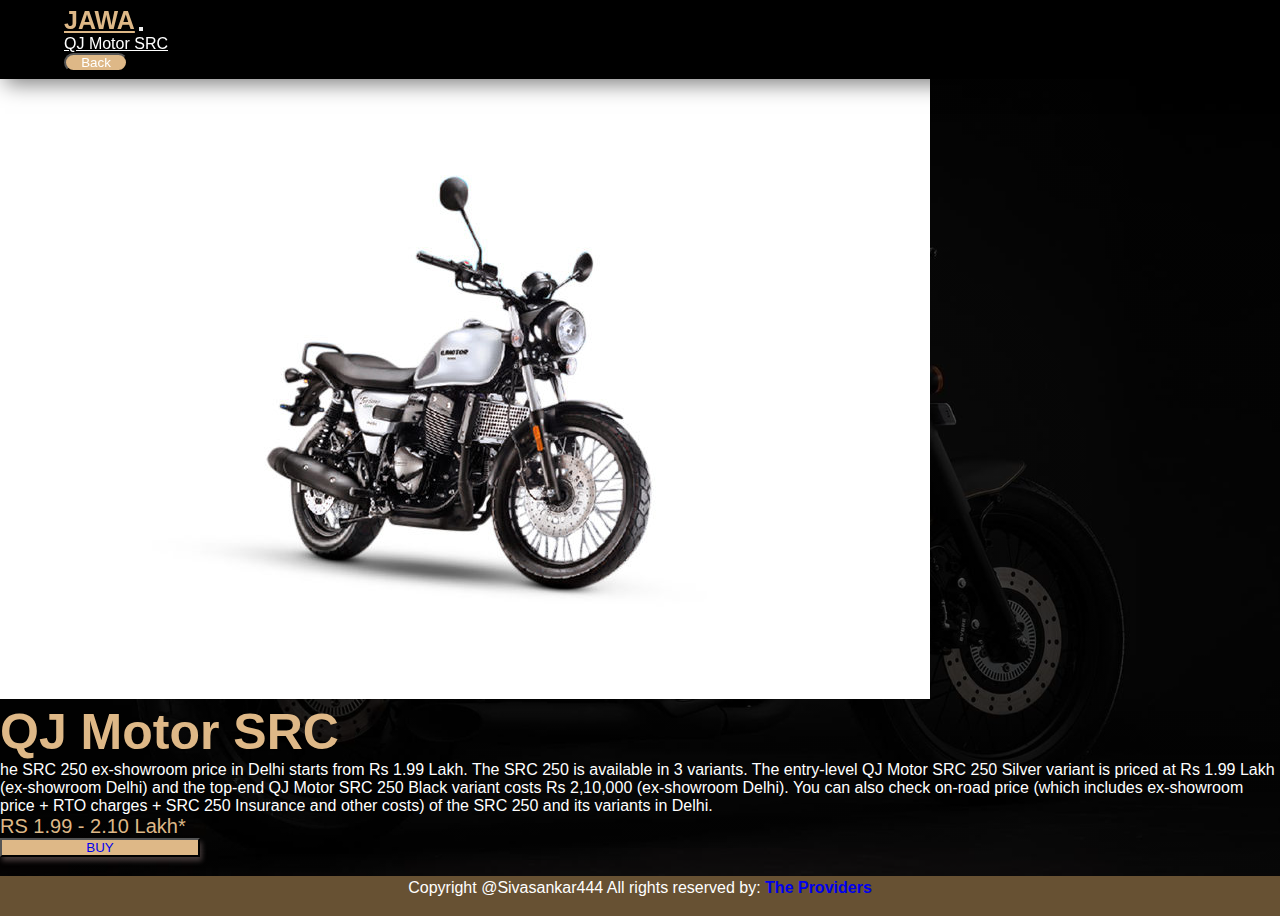
<file: QJMotorSRC.html>
<!DOCTYPE html>
<html lang="en">
<head>
    <meta charset="UTF-8">
    <meta name="viewport" content="width=device-width, initial-scale=1.0">
    <title>QJ Motor SRC</title>
    <!-- css -->
    <link href="https://cdn.jsdelivr.net/npm/bootstrap@5.0.2/dist/css/bootstrap.min.css" rel="stylesheet" integrity="sha384-EVSTQN3/azprG1Anm3QDgpJLIm9Nao0Yz1ztcQTwFspd3yD65VohhpuuCOmLASjC" crossorigin="anonymous">
    <style>
        @import url('https://fonts.googleapis.com/css2?family=Lato:wght@700&display=swap');
        /* @import url('https://fonts.googleapis.com/css2?family=Lato:ital,wght@0,900;1,700&family=Poppins:ital,wght@0,600;0,700;0,900;1,800&family=Roboto+Condensed:wght@700&family=Roboto:wght@700&family=Rubik:ital,wght@0,400;0,500;0,600;0,800;0,900;1,400;1,600;1,800&display=swap'); */
        
        *{
         margin: 0px;
         padding: 0px;
         box-sizing: border-box;
         font-family: 'Poppins', sans-serif;
        }
        #navbar{
         position: sticky;
         top: 0;
         left: 0;
         z-index: 100;
         padding: .4rem 4rem;
         box-shadow: 5px 5px 20px rgba(0, 0, 0, .5);
         background: black;
        }
        .navbar .navbar-brand{
         font-size: 25px;
         font-weight: 800;
         color: burlywood !important;
        }
        #navbarSupportedContent a{
         color: #fff;
         border-bottom: 2px solid transparent;
        }
        #navbarSupportedContent a:hover{
         border-bottom: 2px solid burlywood;
        }
        #navbarSupportedContent button{
         background: burlywood;
         width: 4rem;
         border-radius: 10px;
         /* color: #fff; */
        }


        #about{
          background: linear-gradient(rgba(0,0,0,.6),rgba(0,0,0,.6)),url(./Img/Background1.jpg);
          background-size: cover;
          background-position: center;
          min-height: 93vh !important;
        }
        #about h1{
          font-weight: 800;
          font-size: 50px;
          color: burlywood;
        }
        #about h3{
          font-weight: 300;
          font-size: 20px;
          color: burlywood;
        }
        #about p{
          color: white;
        }
        .signin{
         background: burlywood !important;
         color: white !important;
         box-shadow: 2px 4px 5px rgba(220, 185, 185, 0.3);
         width: 200px;
        }
         footer{
        width: 100%;
        height: 40px;
        background: rgb(103, 81, 51);
        text-align: center;
        color: white;
        padding: 3px;
        margin-top: -40px;
        }
    </style>
</head>
<body>
    <nav class="navbar navbar-expand-lg navbar-dark" id="navbar">
        <div class="container-fluid">
          <a class="navbar-brand" href="https://www.jawamotorcycles.com/motorcycles">JAWA</a>
          <button class="navbar-toggler" type="button" data-bs-toggle="collapse" data-bs-target="#navbarSupportedContent" aria-controls="navbarSupportedContent" aria-expanded="false">
            <span class="navbar-toggler-icon"></span>
          </button>
          <div class="collapse navbar-collapse" id="navbarSupportedContent">
            <ul class="navbar-nav mx-auto">
              <li class="nav-item">
                <a class="nav-link" href="./index.html">QJ Motor SRC</a>
              </li>
            </ul>
            <button class="btn p-2 my-lg-0 my-2"><a href="./index.html" style="text-decoration: none;" class="text-dark">Back</a></button>
        </div>
      </nav>

      <section id="about">
        <div class="container-fluid">
          <div class="row">
            <div class="col-lg-6 col-md-6 col-12">
              <img src="./Img/QJ.jpg" class="img-fluid p-lg-2">
            </div>
            <div class="col-lg-6 col-md-6 "> 
              <!-- col-12 p-lg-5 p-2 my-5 -->
              <h1 class="p-lg-2">QJ Motor SRC</h1>
              <p class="p-lg-3">
                he SRC 250 ex-showroom price in Delhi starts from Rs 1.99 Lakh. The SRC 250 is available in 3 variants. The entry-level QJ Motor SRC 250 Silver variant is priced at Rs 1.99 Lakh (ex-showroom Delhi) and the top-end QJ Motor SRC 250 Black variant costs Rs 2,10,000 (ex-showroom Delhi). You can also check on-road price (which includes ex-showroom price + RTO charges + SRC 250 Insurance and other costs) of the SRC 250 and its variants in Delhi. 
              </p>
              <h3 class="p-lg-3">RS 1.99 - 2.10 Lakh*</h3>
              <button class="btn signin"><a href="#" class="text-dark" style="text-decoration: none;">BUY</a></button>
              
            </div>
          </div>
        </div>
      </section>

      <footer>Copyright @Sivasankar444 All rights reserved by: <a href=" https://sivasankar040820.github.io/ProfileCard/" style="text-decoration: none;"> <strong class="text-warning">The Providers</strong></a></footer>

       <!-- JS -->
    <script src="https://cdn.jsdelivr.net/npm/@popperjs/core@2.9.2/dist/umd/popper.min.js" integrity="sha384-IQsoLXl5PILFhosVNubq5LC7Qb9DXgDA9i+tQ8Zj3iwWAwPtgFTxbJ8NT4GN1R8p" crossorigin="anonymous"></script>
    <script src="https://cdn.jsdelivr.net/npm/bootstrap@5.0.2/dist/js/bootstrap.min.js" integrity="sha384-cVKIPhGWiC2Al4u+LWgxfKTRIcfu0JTxR+EQDz/bgldoEyl4H0zUF0QKbrJ0EcQF" crossorigin="anonymous"></script>
</body>
</html>
</file>
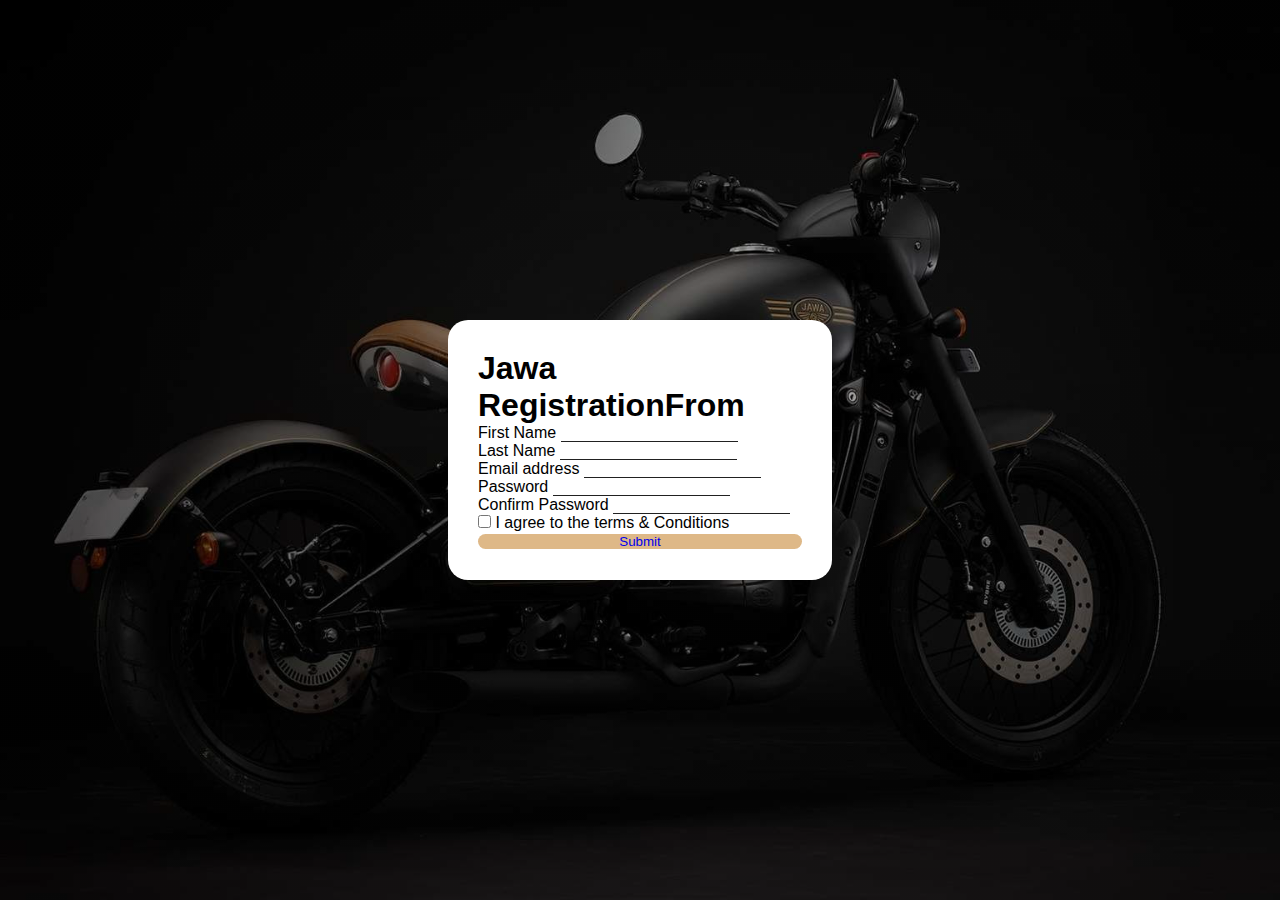
<file: registration.html>
<!DOCTYPE html>
<html lang="en">
<head>
    <meta charset="UTF-8">
    <meta name="viewport" content="width=device-width, initial-scale=1.0">
    <title>login</title>
    <!-- css -->
    <link href="https://cdn.jsdelivr.net/npm/bootstrap@5.0.2/dist/css/bootstrap.min.css" rel="stylesheet" integrity="sha384-EVSTQN3/azprG1Anm3QDgpJLIm9Nao0Yz1ztcQTwFspd3yD65VohhpuuCOmLASjC" crossorigin="anonymous">
    <!-- <link rel="stylesheet" href="./styleLogin.css"> -->

    <style>
      @import url('https://fonts.googleapis.com/css2?family=Lato:wght@700&display=swap');
      /* @import url('https://fonts.googleapis.com/css2?family=Lato:ital,wght@0,900;1,700&family=Poppins:ital,wght@0,600;0,700;0,900;1,800&family=Roboto+Condensed:wght@700&family=Roboto:wght@700&family=Rubik:ital,wght@0,400;0,500;0,600;0,800;0,900;1,400;1,600;1,800&display=swap'); */
      *{
          margin: 0px;
          padding: 0px;
          box-sizing: border-box;
          font-family: 'Poppins', sans-serif;
      }
      .container-fluid{
          width: 100%;
          height: 100vh;
          background-image: linear-gradient(rgba(0,0,0,.3),rgba(0,0,0,.4)), url(./Img/Background1.jpg);
          /* background: linear-gradient(rgba(0,0,0,.3),rgba(0,0,0,.6)),url(./Img/Background3.jpg); */
          background-size: cover;
          background-position: center;
          display: flex;
          align-items: center;
          justify-content: center;
      }
      form{
          width: 30%;
          background-color:white;
          padding: 30px;
          border-radius: 20px;
          /* margin-top: 150px; */
      }
      .btn-primary{
          width: 100%;
          border: none;
          border-radius: 50px;
          background: burlywood;
          color: black;
      }
      .form-control{
          color: rgba(0, 0, 0, .87);
          border-bottom-color: rgba(0, 0, 0,.42);
          box-shadow: none !important;
          border: none;
          border-bottom: 1px solid;
          border-radius: 4px 4px 0 0;
      }
      h4{
          font-size: 2rem !important ;
          font-weight: 700;
      }
      .form-label{
          font-family: 800 !important;
      }
      
      @media only screen and (max-width:600px) {
         form{
          width: 100% !important;
         } 
      }
    </style>
</head>
<body>
    <div class="container-fluid">
        <form class="mx-auto">
            <h4 class="text-center">Jawa RegistrationFrom</h4>
            <div class="mb-3 mt-5">
                <label for="exampleInputEmail1" class="form-label">First Name</label>
                <input type="text" class="form-control" id="exampleInputEmail1" aria-describedby="emailHelp">
            </div>
            <div class="mb-3">
              <label for="exampleInputEmail1" class="form-label">Last Name</label>
              <input type="text" class="form-control" id="exampleInputEmail1" aria-describedby="emailHelp">
             </div>
            <div class="mb-3">
              <label for="exampleInputEmail1" class="form-label">Email address</label>
              <input type="email" class="form-control" id="exampleInputEmail1" aria-describedby="emailHelp">
            </div>
            <div class="mb-3">
              <label for="exampleInputPassword1" class="form-label">Password</label>
              <input type="password" class="form-control" id="exampleInputPassword1">
            </div>
            <div class="mb-3">
                <label for="exampleInputPassword1" class="form-label">Confirm Password</label>
                <input type="password" class="form-control" id="exampleInputPassword1">
            </div>
            <div class="mb-3 form-check">
                <input type="checkbox" class="form-check-input" id="exampleCheck1">
                <label class="form-check-label" for="exampleCheck1">I agree to the terms & Conditions</label>
            </div>
            <button type="submit" class="btn btn-primary mt-4 p-2"><a href="./Login.html" style="text-decoration: none;" class="text-dark">Submit</a></button>
          </form>
    </div>
</body>
</html>
</file>
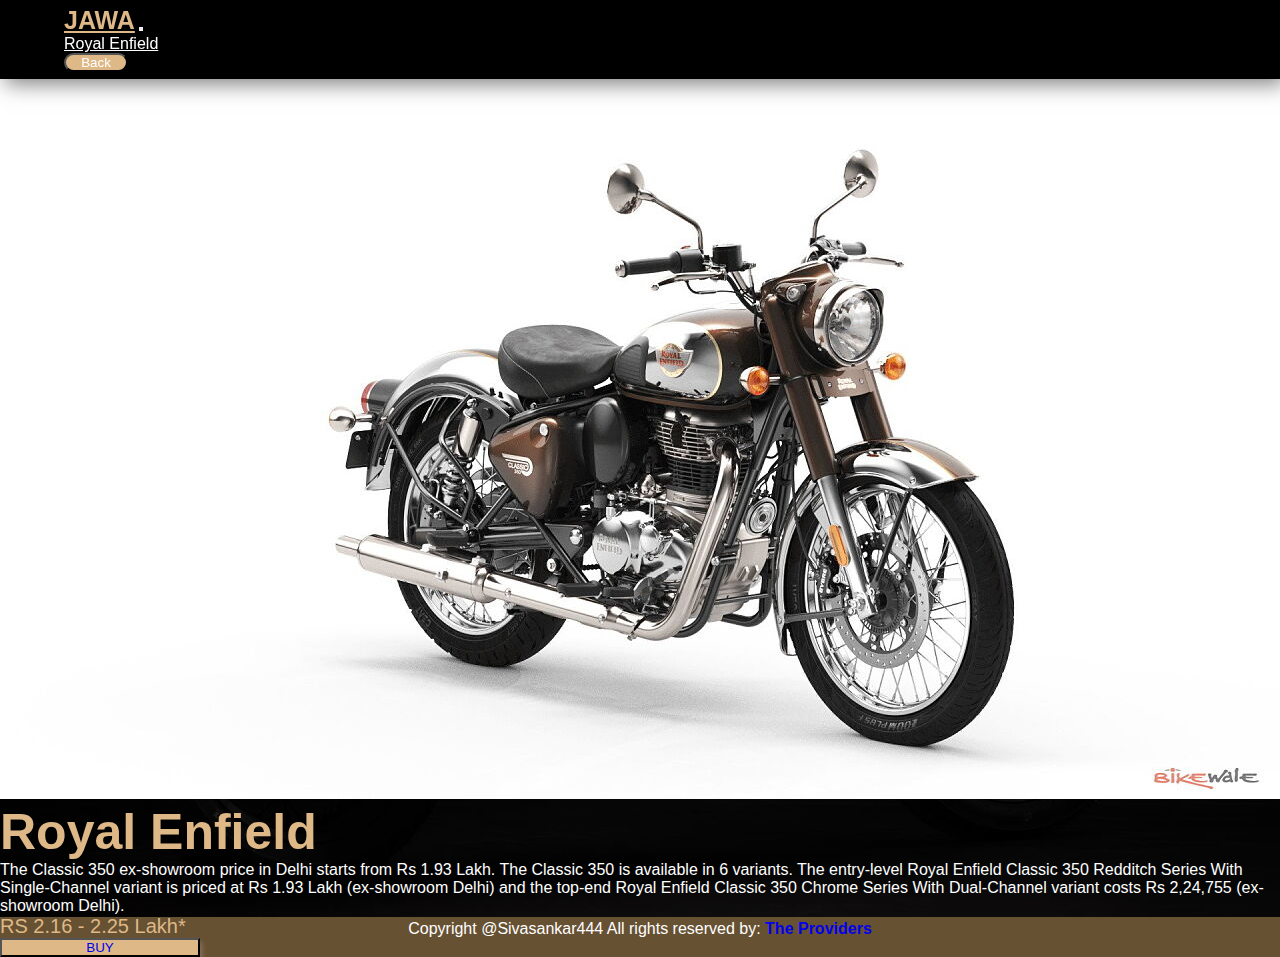
<file: Royal_Enfield.html>
<!DOCTYPE html>
<html lang="en">
<head>
    <meta charset="UTF-8">
    <meta name="viewport" content="width=device-width, initial-scale=1.0">
    <title>Royal Enfield</title>
    <!-- css -->
    <link href="https://cdn.jsdelivr.net/npm/bootstrap@5.0.2/dist/css/bootstrap.min.css" rel="stylesheet" integrity="sha384-EVSTQN3/azprG1Anm3QDgpJLIm9Nao0Yz1ztcQTwFspd3yD65VohhpuuCOmLASjC" crossorigin="anonymous">
    <style>
        @import url('https://fonts.googleapis.com/css2?family=Lato:wght@700&display=swap');
        /* @import url('https://fonts.googleapis.com/css2?family=Lato:ital,wght@0,900;1,700&family=Poppins:ital,wght@0,600;0,700;0,900;1,800&family=Roboto+Condensed:wght@700&family=Roboto:wght@700&family=Rubik:ital,wght@0,400;0,500;0,600;0,800;0,900;1,400;1,600;1,800&display=swap'); */
        
        *{
         margin: 0px;
         padding: 0px;
         box-sizing: border-box;
         font-family: 'Poppins', sans-serif;
        }
        #navbar{
         position: sticky;
         top: 0;
         left: 0;
         z-index: 100;
         padding: .4rem 4rem;
         box-shadow: 5px 5px 20px rgba(0, 0, 0, .5);
         background: black;
        }
        .navbar .navbar-brand{
         font-size: 25px;
         font-weight: 800;
         color: burlywood !important;
        }
        #navbarSupportedContent a{
         color: #fff;
         border-bottom: 2px solid transparent;
        }
        #navbarSupportedContent a:hover{
         border-bottom: 2px solid burlywood;
        }
        #navbarSupportedContent button{
         background: burlywood;
         width: 4rem;
         border-radius: 10px;
         /* color: #fff; */
        }


        #about{
          background: linear-gradient(rgba(0,0,0,.6),rgba(0,0,0,.6)),url(./Img/Background1.jpg);
          background-size: cover;
          background-position: center;
          min-height: 93vh !important;
        }
        #about h1{
          font-weight: 800;
          font-size: 50px;
          color: burlywood;
        }
        #about h3{
          font-weight: 300;
          font-size: 20px;
          color: burlywood;
        }
        #about p{
          color: white;
        }
        .signin{
         background: burlywood !important;
         color: white !important;
         box-shadow: 2px 4px 5px rgba(220, 185, 185, 0.3);
         width: 200px;
        }
         footer{
        width: 100%;
        height: 40px;
        background: rgb(103, 81, 51);
        text-align: center;
        color: white;
        padding: 3px;
        margin-top: -40px;
        }
    </style>
</head>
<body>
    <nav class="navbar navbar-expand-lg navbar-dark" id="navbar">
        <div class="container-fluid">
          <a class="navbar-brand" href="https://www.jawamotorcycles.com/motorcycles">JAWA</a>
          <button class="navbar-toggler" type="button" data-bs-toggle="collapse" data-bs-target="#navbarSupportedContent" aria-controls="navbarSupportedContent" aria-expanded="false">
            <span class="navbar-toggler-icon"></span>
          </button>
          <div class="collapse navbar-collapse" id="navbarSupportedContent">
            <ul class="navbar-nav mx-auto">
              <li class="nav-item">
                <a class="nav-link" href="./index.html">Royal Enfield</a>
              </li>
            </ul>
            <button class="btn p-2 my-lg-0 my-2"><a href="./index.html" style="text-decoration: none;" class="text-dark">Back</a></button>
        </div>
      </nav>

      <section id="about">
        <div class="container-fluid">
          <div class="row">
            <div class="col-lg-6 col-md-6 col-12">
              <img src="./Img/Jawa Sta.jpeg" class="img-fluid p-lg-2">
            </div>
            <div class="col-lg-6 col-md-6 "> 
              <!-- col-12 p-lg-5 p-2 my-5 -->
              <h1 class="p-lg-2">Royal Enfield</h1>
              <p class="p-lg-3">
                The Classic 350 ex-showroom price in Delhi starts from Rs 1.93 Lakh. The Classic 350 is available in 6 variants. The entry-level Royal Enfield Classic 350 Redditch Series With Single-Channel variant is priced at Rs 1.93 Lakh (ex-showroom Delhi) and the top-end Royal Enfield Classic 350 Chrome Series With Dual-Channel variant costs Rs 2,24,755 (ex-showroom Delhi). 
              </p>
              <h3 class="p-lg-3">RS 2.16 - 2.25 Lakh*</h3>
              <button class="btn signin"><a href="#" class="text-dark" style="text-decoration: none;">BUY</a></button>
              
            </div>
          </div>
        </div>
      </section>

      <footer>Copyright @Sivasankar444 All rights reserved by: <a href=" https://sivasankar040820.github.io/ProfileCard/" style="text-decoration: none;"> <strong class="text-warning">The Providers</strong></a></footer>

       <!-- JS -->
    <script src="https://cdn.jsdelivr.net/npm/@popperjs/core@2.9.2/dist/umd/popper.min.js" integrity="sha384-IQsoLXl5PILFhosVNubq5LC7Qb9DXgDA9i+tQ8Zj3iwWAwPtgFTxbJ8NT4GN1R8p" crossorigin="anonymous"></script>
    <script src="https://cdn.jsdelivr.net/npm/bootstrap@5.0.2/dist/js/bootstrap.min.js" integrity="sha384-cVKIPhGWiC2Al4u+LWgxfKTRIcfu0JTxR+EQDz/bgldoEyl4H0zUF0QKbrJ0EcQF" crossorigin="anonymous"></script>
</body>
</html>
</file>
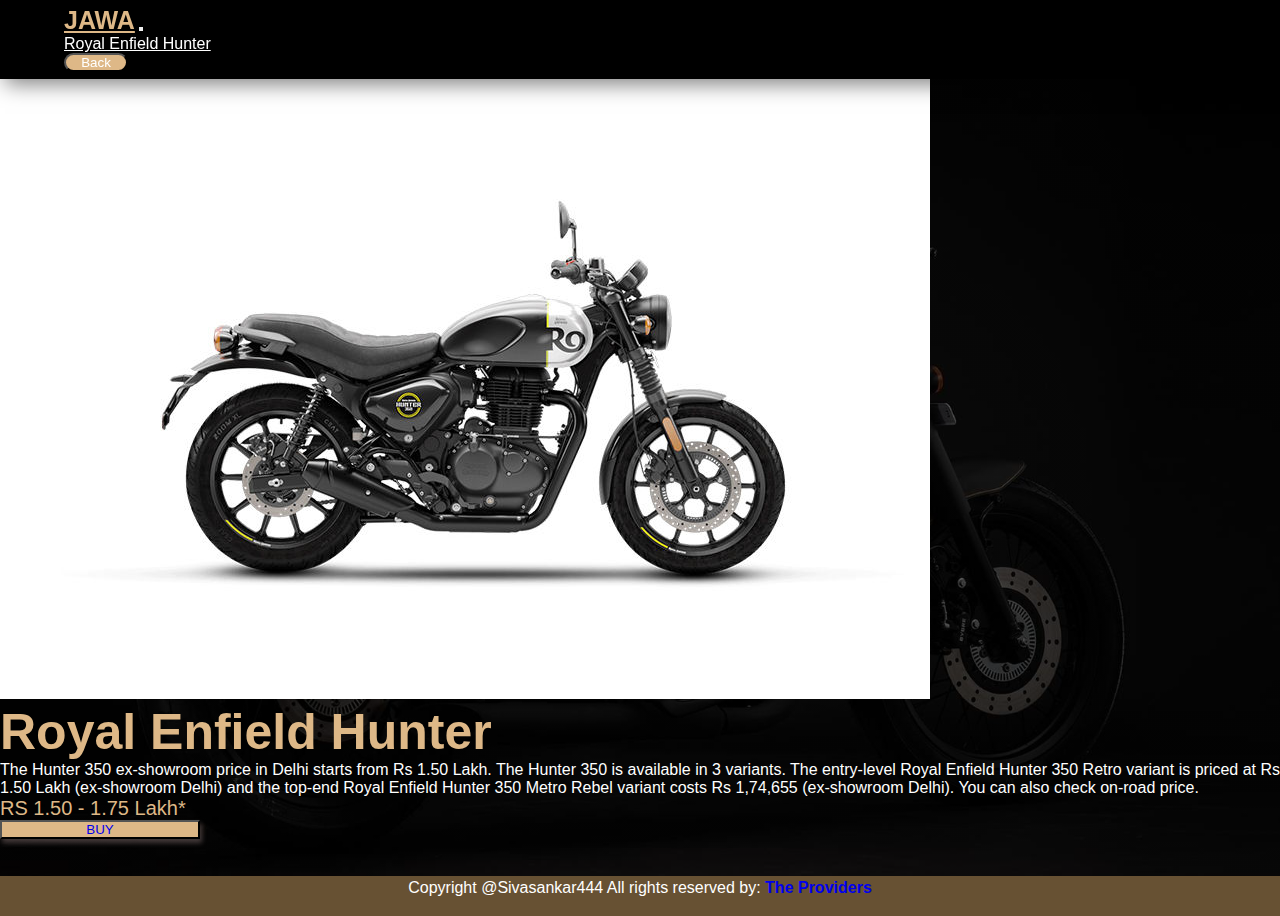
<file: Royal_EnfieldHunter.html>
<!DOCTYPE html>
<html lang="en">
<head>
    <meta charset="UTF-8">
    <meta name="viewport" content="width=device-width, initial-scale=1.0">
    <title>Royal Enfield Hunter</title>
    <!-- css -->
    <link href="https://cdn.jsdelivr.net/npm/bootstrap@5.0.2/dist/css/bootstrap.min.css" rel="stylesheet" integrity="sha384-EVSTQN3/azprG1Anm3QDgpJLIm9Nao0Yz1ztcQTwFspd3yD65VohhpuuCOmLASjC" crossorigin="anonymous">
    <style>
        @import url('https://fonts.googleapis.com/css2?family=Lato:wght@700&display=swap');
        /* @import url('https://fonts.googleapis.com/css2?family=Lato:ital,wght@0,900;1,700&family=Poppins:ital,wght@0,600;0,700;0,900;1,800&family=Roboto+Condensed:wght@700&family=Roboto:wght@700&family=Rubik:ital,wght@0,400;0,500;0,600;0,800;0,900;1,400;1,600;1,800&display=swap'); */
        
        *{
         margin: 0px;
         padding: 0px;
         box-sizing: border-box;
         font-family: 'Poppins', sans-serif;
        }
        #navbar{
         position: sticky;
         top: 0;
         left: 0;
         z-index: 100;
         padding: .4rem 4rem;
         box-shadow: 5px 5px 20px rgba(0, 0, 0, .5);
         background: black;
        }
        .navbar .navbar-brand{
         font-size: 25px;
         font-weight: 800;
         color: burlywood !important;
        }
        #navbarSupportedContent a{
         color: #fff;
         border-bottom: 2px solid transparent;
        }
        #navbarSupportedContent a:hover{
         border-bottom: 2px solid burlywood;
        }
        #navbarSupportedContent button{
         background: burlywood;
         width: 4rem;
         border-radius: 10px;
         /* color: #fff; */
        }


        #about{
          background: linear-gradient(rgba(0,0,0,.6),rgba(0,0,0,.6)),url(./Img/Background1.jpg);
          background-size: cover;
          background-position: center;
          min-height: 93vh !important;
        }
        #about h1{
          font-weight: 800;
          font-size: 50px;
          color: burlywood;
        }
        #about h3{
          font-weight: 300;
          font-size: 20px;
          color: burlywood;
        }
        #about p{
          color: white;
        }
        .signin{
         background: burlywood !important;
         color: white !important;
         box-shadow: 2px 4px 5px rgba(220, 185, 185, 0.3);
         width: 200px;
        }
         footer{
        width: 100%;
        height: 40px;
        background: rgb(103, 81, 51);
        text-align: center;
        color: white;
        padding: 3px;
        margin-top: -40px;
        }
    </style>
</head>
<body>
    <nav class="navbar navbar-expand-lg navbar-dark" id="navbar">
        <div class="container-fluid">
          <a class="navbar-brand" href="https://www.jawamotorcycles.com/motorcycles">JAWA</a>
          <button class="navbar-toggler" type="button" data-bs-toggle="collapse" data-bs-target="#navbarSupportedContent" aria-controls="navbarSupportedContent" aria-expanded="false">
            <span class="navbar-toggler-icon"></span>
          </button>
          <div class="collapse navbar-collapse" id="navbarSupportedContent">
            <ul class="navbar-nav mx-auto">
              <li class="nav-item">
                <a class="nav-link" href="./index.html">Royal Enfield Hunter</a>
              </li>
            </ul>
            <button class="btn p-2 my-lg-0 my-2"><a href="./index.html" style="text-decoration: none;" class="text-dark">Back</a></button>
        </div>
      </nav>

      <section id="about">
        <div class="container-fluid">
          <div class="row">
            <div class="col-lg-6 col-md-6 col-12">
              <img src="./Img/RoyalEnfield.jpg" class="img-fluid p-lg-2">
            </div>
            <div class="col-lg-6 col-md-6 "> 
              <!-- col-12 p-lg-5 p-2 my-5 -->
              <h1 class="p-lg-2">Royal Enfield Hunter</h1>
              <p class="p-lg-3">
                The Hunter 350 ex-showroom price in Delhi starts from Rs 1.50 Lakh. The Hunter 350 is available in 3 variants. The entry-level Royal Enfield Hunter 350 Retro variant is priced at Rs 1.50 Lakh (ex-showroom Delhi) and the top-end Royal Enfield Hunter 350 Metro Rebel variant costs Rs 1,74,655 (ex-showroom Delhi). You can also check on-road price.
              </p>
              <h3 class="p-lg-3">RS 1.50 - 1.75 Lakh*</h3>
              <button class="btn signin"><a href="#" class="text-dark" style="text-decoration: none;">BUY</a></button>
              
            </div>
          </div>
        </div>
      </section>

      <footer>Copyright @Sivasankar444 All rights reserved by: <a href=" https://sivasankar040820.github.io/ProfileCard/" style="text-decoration: none;"> <strong class="text-warning">The Providers</strong></a></footer>

       <!-- JS -->
    <script src="https://cdn.jsdelivr.net/npm/@popperjs/core@2.9.2/dist/umd/popper.min.js" integrity="sha384-IQsoLXl5PILFhosVNubq5LC7Qb9DXgDA9i+tQ8Zj3iwWAwPtgFTxbJ8NT4GN1R8p" crossorigin="anonymous"></script>
    <script src="https://cdn.jsdelivr.net/npm/bootstrap@5.0.2/dist/js/bootstrap.min.js" integrity="sha384-cVKIPhGWiC2Al4u+LWgxfKTRIcfu0JTxR+EQDz/bgldoEyl4H0zUF0QKbrJ0EcQF" crossorigin="anonymous"></script>
</body>
</html>
</file>
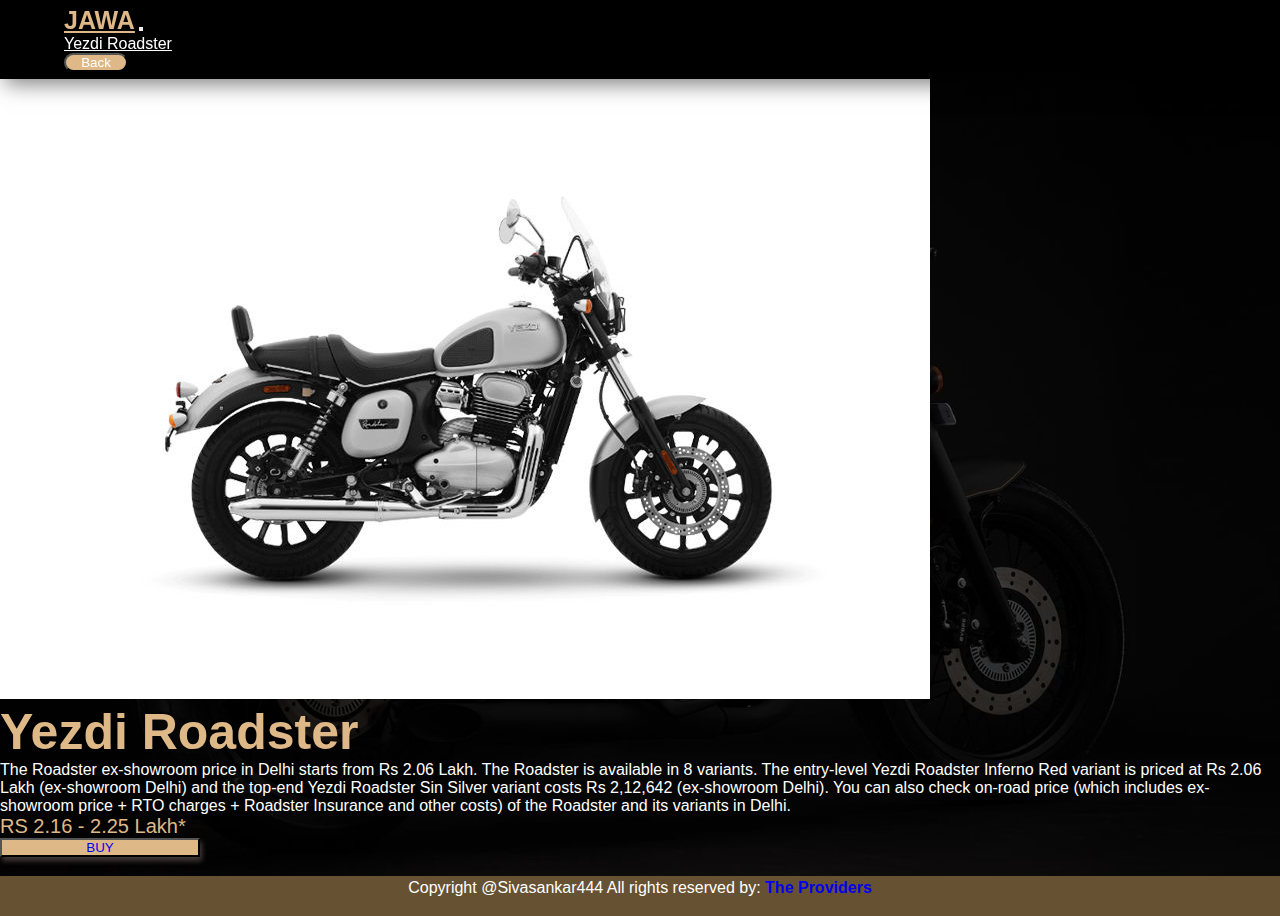
<file: Yezdi_Roadster.html>
<!DOCTYPE html>
<html lang="en">
<head>
    <meta charset="UTF-8">
    <meta name="viewport" content="width=device-width, initial-scale=1.0">
    <title>Yezdi Roadster</title>
    <!-- css -->
    <link href="https://cdn.jsdelivr.net/npm/bootstrap@5.0.2/dist/css/bootstrap.min.css" rel="stylesheet" integrity="sha384-EVSTQN3/azprG1Anm3QDgpJLIm9Nao0Yz1ztcQTwFspd3yD65VohhpuuCOmLASjC" crossorigin="anonymous">
    <style>
        @import url('https://fonts.googleapis.com/css2?family=Lato:wght@700&display=swap');
        /* @import url('https://fonts.googleapis.com/css2?family=Lato:ital,wght@0,900;1,700&family=Poppins:ital,wght@0,600;0,700;0,900;1,800&family=Roboto+Condensed:wght@700&family=Roboto:wght@700&family=Rubik:ital,wght@0,400;0,500;0,600;0,800;0,900;1,400;1,600;1,800&display=swap'); */
        
        *{
         margin: 0px;
         padding: 0px;
         box-sizing: border-box;
         font-family: 'Poppins', sans-serif;
        }
        #navbar{
         position: sticky;
         top: 0;
         left: 0;
         z-index: 100;
         padding: .4rem 4rem;
         box-shadow: 5px 5px 20px rgba(0, 0, 0, .5);
         background: black;
        }
        .navbar .navbar-brand{
         font-size: 25px;
         font-weight: 800;
         color: burlywood !important;
        }
        #navbarSupportedContent a{
         color: #fff;
         border-bottom: 2px solid transparent;
        }
        #navbarSupportedContent a:hover{
         border-bottom: 2px solid burlywood;
        }
        #navbarSupportedContent button{
         background: burlywood;
         width: 4rem;
         border-radius: 10px;
         /* color: #fff; */
        }


        #about{
          background: linear-gradient(rgba(0,0,0,.6),rgba(0,0,0,.6)),url(./Img/Background1.jpg);
          background-size: cover;
          background-position: center;
          min-height: 93vh !important;
        }
        #about h1{
          font-weight: 800;
          font-size: 50px;
          color: burlywood;
        }
        #about h3{
          font-weight: 300;
          font-size: 20px;
          color: burlywood;
        }
        #about p{
          color: white;
        }
        .signin{
         background: burlywood !important;
         color: white !important;
         box-shadow: 2px 4px 5px rgba(220, 185, 185, 0.3);
         width: 200px;
        }
         footer{
        width: 100%;
        height: 40px;
        background: rgb(103, 81, 51);
        text-align: center;
        color: white;
        padding: 3px;
        margin-top: -40px;
        }
    </style>
</head>
<body>
    <nav class="navbar navbar-expand-lg navbar-dark" id="navbar">
        <div class="container-fluid">
          <a class="navbar-brand" href="https://www.jawamotorcycles.com/motorcycles">JAWA</a>
          <button class="navbar-toggler" type="button" data-bs-toggle="collapse" data-bs-target="#navbarSupportedContent" aria-controls="navbarSupportedContent" aria-expanded="false">
            <span class="navbar-toggler-icon"></span>
          </button>
          <div class="collapse navbar-collapse" id="navbarSupportedContent">
            <ul class="navbar-nav mx-auto">
              <li class="nav-item">
                <a class="nav-link" href="./index.html">Yezdi Roadster</a>
              </li>
            </ul>
            <button class="btn p-2 my-lg-0 my-2"><a href="./index.html" style="text-decoration: none;" class="text-dark">Back</a></button>
        </div>
      </nav>

      <section id="about">
        <div class="container-fluid">
          <div class="row">
            <div class="col-lg-6 col-md-6 col-12">
              <img src="./Img/yezdi.jpg" class="img-fluid p-lg-2">
            </div>
            <div class="col-lg-6 col-md-6 "> 
              <!-- col-12 p-lg-5 p-2 my-5 -->
              <h1 class="p-lg-2">Yezdi Roadster</h1>
              <p class="p-lg-3">
                The Roadster ex-showroom price in Delhi starts from Rs 2.06 Lakh. The Roadster is available in 8 variants. The entry-level Yezdi Roadster Inferno Red variant is priced at Rs 2.06 Lakh (ex-showroom Delhi) and the top-end Yezdi Roadster Sin Silver variant costs Rs 2,12,642 (ex-showroom Delhi). You can also check on-road price (which includes ex-showroom price + RTO charges + Roadster Insurance and other costs) of the Roadster and its variants in Delhi. 
              </p>
              <h3 class="p-lg-3">RS 2.16 - 2.25 Lakh*</h3>
              <button class="btn signin"><a href="#" class="text-dark" style="text-decoration: none;">BUY</a></button>
              
            </div>
          </div>
        </div>
      </section>

      <footer>Copyright @Sivasankar444 All rights reserved by: <a href=" https://sivasankar040820.github.io/ProfileCard/" style="text-decoration: none;"> <strong class="text-warning">The Providers</strong></a></footer>

       <!-- JS -->
    <script src="https://cdn.jsdelivr.net/npm/@popperjs/core@2.9.2/dist/umd/popper.min.js" integrity="sha384-IQsoLXl5PILFhosVNubq5LC7Qb9DXgDA9i+tQ8Zj3iwWAwPtgFTxbJ8NT4GN1R8p" crossorigin="anonymous"></script>
    <script src="https://cdn.jsdelivr.net/npm/bootstrap@5.0.2/dist/js/bootstrap.min.js" integrity="sha384-cVKIPhGWiC2Al4u+LWgxfKTRIcfu0JTxR+EQDz/bgldoEyl4H0zUF0QKbrJ0EcQF" crossorigin="anonymous"></script>
</body>
</html>
</file>
<file: style.css>
@import url('https://fonts.googleapis.com/css2?family=Lato:wght@700&display=swap');
  /* @import url('https://fonts.googleapis.com/css2?family=Lato:ital,wght@0,900;1,700&family=Poppins:ital,wght@0,600;0,700;0,900;1,800&family=Roboto+Condensed:wght@700&family=Roboto:wght@700&family=Rubik:ital,wght@0,400;0,500;0,600;0,800;0,900;1,400;1,600;1,800&display=swap'); */

  *{
    margin: 0px;
    padding: 0px;
    box-sizing: border-box;
    font-family: 'Poppins', sans-serif;
  }
  #navbar{
    position: sticky;
    top: 0;
    left: 0;
    z-index: 100;
    padding: .4rem 4rem;
    box-shadow: 5px 5px 20px rgba(0, 0, 0, .5);
    background: black;
  }
  .navbar .navbar-brand{
    font-size: 25px;
    font-weight: 800;
    color: burlywood !important;
  }
  #navbarSupportedContent a{
    color: #fff;
    border-bottom: 2px solid transparent;
  }
  #navbarSupportedContent a:hover{
    border-bottom: 2px solid burlywood;
  }
  #navbarSupportedContent button{
    background: burlywood;
    width: 4rem;
    border-radius: 10px;
    /* color: #fff; */
  }


  /* HOME */
  section{
    width: 100%;
    min-height: 100vh;
    display: flex;
    justify-content: center;
    align-items: center;
  }
  #home{
    background: linear-gradient(rgba(0,0,0,.3),rgba(0,0,0,.6)),url(./Img/Background3.jpg);
    background-size: cover;
    background-position: center;
    flex-direction: column;
  }
  #home h1{
    font-size: 60px;
    margin-bottom: 80px !important;
    color: burlywood;
    letter-spacing: 3px;
    font-family: Verdana, Geneva, Tahoma, sans-serif;
    text-shadow: 0px 1px 0px burlywood,
    0px 2px 0px burlywood,0px 3px 0px burlywood,0px 4px 0px burlywood;
  }
  #home p{
    font-size: 18px;
    color: #fff;
    width: 900px;
    height: 100%;
    /* margin-top: 40px !important; */
  }
  #home .input-group{
    width: 40%;
    height: 45px;
  }
  .signin{
    background: burlywood !important;
    color: white !important;
    box-shadow: 2px 4px 5px rgba(220, 185, 185, 0.3);
  }

  /* ABOUT */
  #about{
    background: linear-gradient(rgba(0,0,0,.6),rgba(0,0,0,.6)),url(./Img/Background1.jpg);
    background-size: cover;
    background-position: center;
  }
  #about h1{
    font-weight: 800;
    font-size: 50px;
    color: burlywood;
  }
  #about p{
    color: white;
  }

  /* MODELS */
  #product{
    background: linear-gradient(rgba(0,0,0,.6),rgba(0,0,0,.6)),url(./Img/Background5.jpg);
    background-size: cover;
    background-position: center;
    /* background: gray; */
  }
  #product h1{
    font-size: 50px;
    letter-spacing: 2px;
    font-weight: 700;
    color: burlywood;
  }
  #product img{
    width: 250px;
    height: 200px;
  }
  #product .row{
    padding: .5rem;
  }
  .card{
    width: 250px ;
    height: 350px;
    background: white !important;
    border: none !important;
    box-shadow: 2px 2px 4px whitesmoke;
    /* border-radius: 20px !important; */
    overflow: hidden;
    justify-content: center;
    align-items: center;
    margin: 30px 70px;
    transition: .2s;
  }
  .card:hover{
    box-shadow: 2px 2px 4px burlywood;
    transition: .2s;
  }

  /* SpareParts */

  #SpareParts{
    background: linear-gradient(rgba(0,0,0,.6),rgba(0,0,0,.6)),url(./Img/Background6.jpg);
    background-size: cover;
    background-position: center;
    /* background: gray; */
  }
  #SpareParts h1{
    font-size: 50px;
    letter-spacing: 2px;
    font-weight: 700;
    color: burlywood;
  }
  #SpareParts img{
    width: 100%;
    height: 150px;
  }
  #SpareParts .card{
    width: 250px ;
    height: 300px;
    background: white !important;
    border: none !important;
    box-shadow: 2px 2px 4px whitesmoke;
    /* border-radius: 20px !important; */
    overflow: hidden;
    justify-content: center;
    align-items: center;
    margin: 30px 70px;
    transition: .2s;
  }

  /* Contact */
  #Contact{
    background: linear-gradient(rgba(0,0,0,.6),rgba(0,0,0,.6)),url(./Img/Background4.jpg);
    background-size: cover;
    background-position: center;
    /* background: gray; */
  }
  #Contact .contactimg{
    width: 100%;
    height: 100%;
  }
  #Contact img{
    height: 100%;
    border-radius: 20px;
  }
  #Contact h1{
    color: burlywood;
  }
  .box{
    width: 80px;
    margin-top: 10px;
  }
  form{
    display: flex;
    flex-direction: column;
  }
  #Contact input{
    margin: 10px 10px;
  }

  /* FOOTER */
  .footerArrow{
    width: 100%;
    height: 30px;
    margin-top: -45px;
    text-align: center;
    color: burlywood !important;
    padding: 3px;
    font-size: 20px;
  }
</file>
<file: styleLogin.css>
@import url('https://fonts.googleapis.com/css2?family=Lato:wght@700&display=swap');
/* @import url('https://fonts.googleapis.com/css2?family=Lato:ital,wght@0,900;1,700&family=Poppins:ital,wght@0,600;0,700;0,900;1,800&family=Roboto+Condensed:wght@700&family=Roboto:wght@700&family=Rubik:ital,wght@0,400;0,500;0,600;0,800;0,900;1,400;1,600;1,800&display=swap'); */
*{
    margin: 0px;
    padding: 0px;
    box-sizing: border-box;
    font-family: 'Poppins', sans-serif;
}
.container-fluid{
    width: 100%;
    height: 100vh;
    background-image: linear-gradient(rgba(0,0,0,.3),rgba(0,0,0,.4)), url(./Img/Background1.jpg);
    /* background: linear-gradient(rgba(0,0,0,.3),rgba(0,0,0,.6)),url(./Img/Background3.jpg); */
    background-size: cover;
    background-position: center;
    display: flex;
    align-items: center;
    justify-content: center;
}
form{
    width: 24%;
    background-color:white;
    padding: 50px;
    border-radius: 20px;
    /* margin-top: 150px; */
}
.btn-primary{
    width: 100%;
    border: none;
    border-radius: 50px;
    background: burlywood;
    color: black;
}
.form-control{
    color: rgba(0, 0, 0, .87);
    border-bottom-color: rgba(0, 0, 0,.42);
    box-shadow: none !important;
    border: none;
    border-bottom: 1px solid;
    border-radius: 4px 4px 0 0;
}
h4{
    font-size: 2rem !important ;
    font-weight: 700;
}
.form-label{
    font-family: 800 !important;
}

@media only screen and (max-width:600px) {
   form{
    width: 100% !important;
   } 
}
</file>
